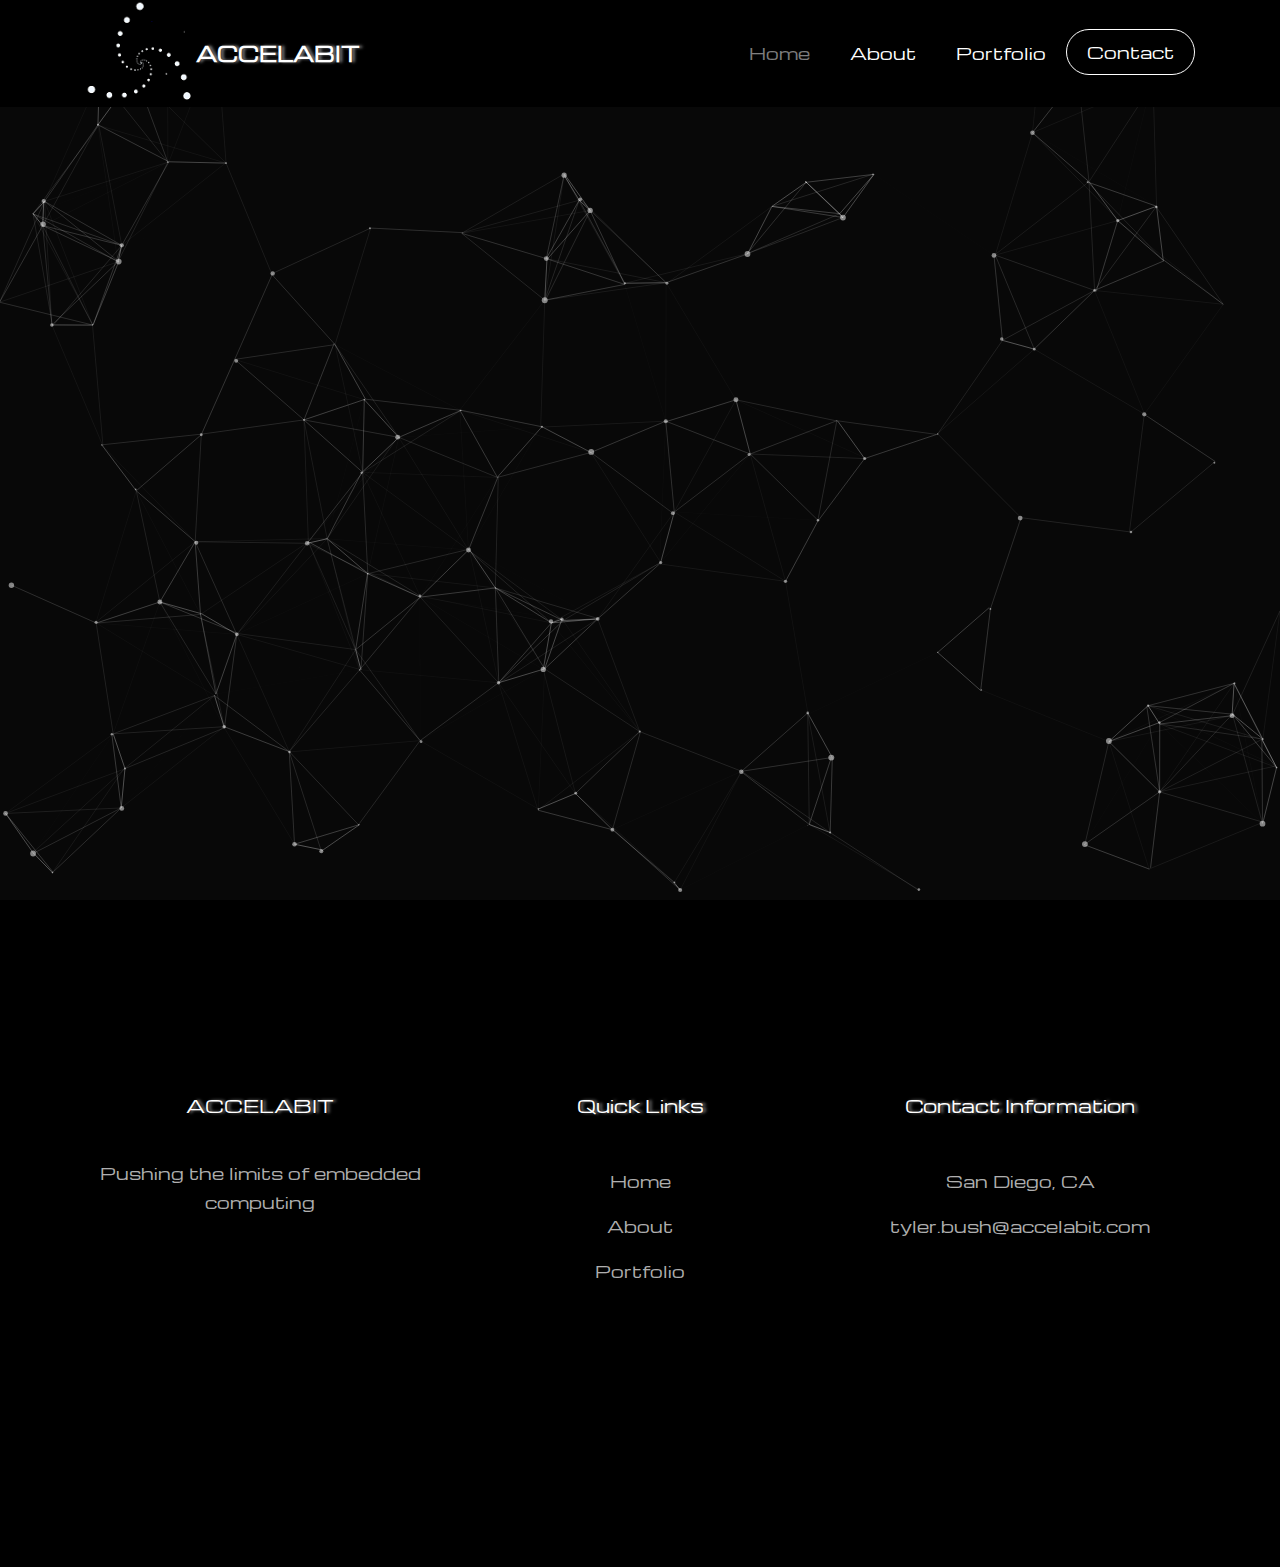
<file: index.html>
<!DOCTYPE html>
<html lang="en">
  <head>
    <title>Accelabit.com</title>
    <meta charset="utf-8">
    <meta name="viewport" content="width=device-width, initial-scale=1, shrink-to-fit=no">

    <link href="https://fonts.googleapis.com/css?family=Work+Sans:100,200,300,400,700,800" rel="stylesheet">

    <link href='https://fonts.googleapis.com/css?family=Michroma' rel='stylesheet'>

    <link rel="stylesheet" href="css/open-iconic-bootstrap.min.css">
    <link rel="stylesheet" href="css/animate.css">

    <link rel="stylesheet" href="css/owl.carousel.min.css">
    <link rel="stylesheet" href="css/owl.theme.default.min.css">
    <link rel="stylesheet" href="css/magnific-popup.css">

    <link rel="stylesheet" href="css/ionicons.min.css">

    <link rel="stylesheet" href="css/bootstrap-datepicker.css">
    <link rel="stylesheet" href="css/jquery.timepicker.css">


    <link rel="stylesheet" href="css/flaticon.css">
    <link rel="stylesheet" href="css/icomoon.css">
    <link rel="stylesheet" href="css/style.css">
  </head>
  <body>

    <nav class="navbar navbar-expand-lg navbar-dark ftco_navbar bg-dark ftco-navbar-dark" id="ftco-navbar">
      <div class="container">
        <img ref="index.html" src="./images/accelabit-small.png" class="img-nav" id="logo">
        <a class="navbar-brand" href="index.html">Accelabit</a>
        <button class="navbar-toggler" type="button" data-toggle="collapse" data-target="#ftco-nav" aria-controls="ftco-nav" aria-expanded="false" aria-label="Toggle navigation">
          <span class="oi oi-menu"></span> Menu
        </button>

        <div class="collapse navbar-collapse" id="ftco-nav">
          <ul class="navbar-nav ml-auto">
            <li class="nav-item active"><a href="index.html" class="nav-link">Home</a></li>
            <li class="nav-item"><a href="about.html" class="nav-link">About</a></li>
            <li class="nav-item"><a href="portfolio.html" class="nav-link">Portfolio</a></li>
            <li class="nav-item cta"><a href="#footer-section" class="nav-link">Contact</a></li>
          </ul>
        </div>
      </div>
    </nav>

    <!-- <div class="js-fullheight"> -->
    <div class="hero-wrap js-fullheight">
      <div class="overlay"></div>
      <div id="particles-js"></div>
      <div class="container">
        <div class="row no-gutters slider-text align-items-center justify-content-center" data-scrollax-parent="true">
          <div class="ftco-animate text-center" data-scrollax=" properties: { translateY: '70%' }">
            <h1 data-scrollax="properties: { translateY: '30%', opacity: 1.6 }">Embedded</h1>
            <h1 class="scramble" data-scrollax="properties: { translateY: '30%', opacity: 1.6 }"></h1>
          </div>
        </div>
      </div>
    </div>

    <footer id="footer-section" class="ftco-footer ftco-bg-dark ftco-section">
      <div class="container">
        <div class="row mb-5">
          <div class="col-md">
            <div class="ftco-footer-widget mb-4">
              <h2 class="ftco-heading-2">ACCELABIT</h2>
              <p>Pushing the limits of embedded computing</p>
            </div>
          </div>
          <div class="col-md">
            <div class="ftco-footer-widget mb-4">
              <h2 class="ftco-heading-2">Quick Links</h2>
              <ul class="list-unstyled">
                <li><a href="index.html" class="py-2 d-block">Home</a></li>
                <li><a href="about.html" class="py-2 d-block">About</a></li>
                <li><a href="portfolio.html" class="py-2 d-block">Portfolio</a></li>
              </ul>
            </div>
          </div>
          <div class="col-md">
             <div class="ftco-footer-widget mb-4">
              <h2 class="ftco-heading-2">Contact Information</h2>
              <ul class="list-unstyled">
                <li><a href="#" class="py-2 d-block">San Diego, CA</a></li>
                <li><a href="mailto:tyler.bush@accelabit.com" class="py-2 d-block">tyler.bush@accelabit.com</a></li>
              </ul>
            </div>
          </div>
        </div>
        <div class="col-md-12">
            <ul class="ftco-footer-social list-unstyled">
              <li class="ftco-animate"><a href="https://twitter.com/accelabit"><span class="icon-twitter"></span></a></li>
              <li class="ftco-animate"><a href="#"><span class="icon-facebook"></span></a></li>
              <li class="ftco-animate"><a href="#"><span class="icon-instagram"></span></a></li>
            </ul>
        </div>
      </div>
    </footer>

  <!-- loader -->
  <div id="ftco-loader" class="show fullscreen"><svg class="circular" width="48px" height="48px"><circle class="path-bg" cx="24" cy="24" r="22" fill="none" stroke-width="4" stroke="#eeeeee"/><circle class="path" cx="24" cy="24" r="22" fill="none" stroke-width="4" stroke-miterlimit="10" stroke="#F96D00"/></svg></div>


  <script src="js/jquery.min.js"></script>
  <script src="js/jquery-migrate-3.0.1.min.js"></script>
  <script src="js/bootstrap.min.js"></script>
  <script src="js/jquery.easing.1.3.js"></script>
  <script src="js/jquery.waypoints.min.js"></script>
  <script src="js/jquery.stellar.min.js"></script>
  <script src="js/owl.carousel.min.js"></script>
  <script src="js/jquery.magnific-popup.min.js"></script>
  <script src="js/aos.js"></script>
  <script src="js/jquery.animateNumber.min.js"></script>
  <script src="js/bootstrap-datepicker.js"></script>
  <script src="js/jquery.timepicker.min.js"></script>
  <script async src="js/scramble.js"></script>
  <script src="js/particles.min.js"></script>
  <script src="js/particle.js"></script>
  <script src="js/scrollax.min.js"></script>
  <script src="js/main.js"></script>
  <script src="js/swapPic.js"></script>

  </body>
</html>
</file>
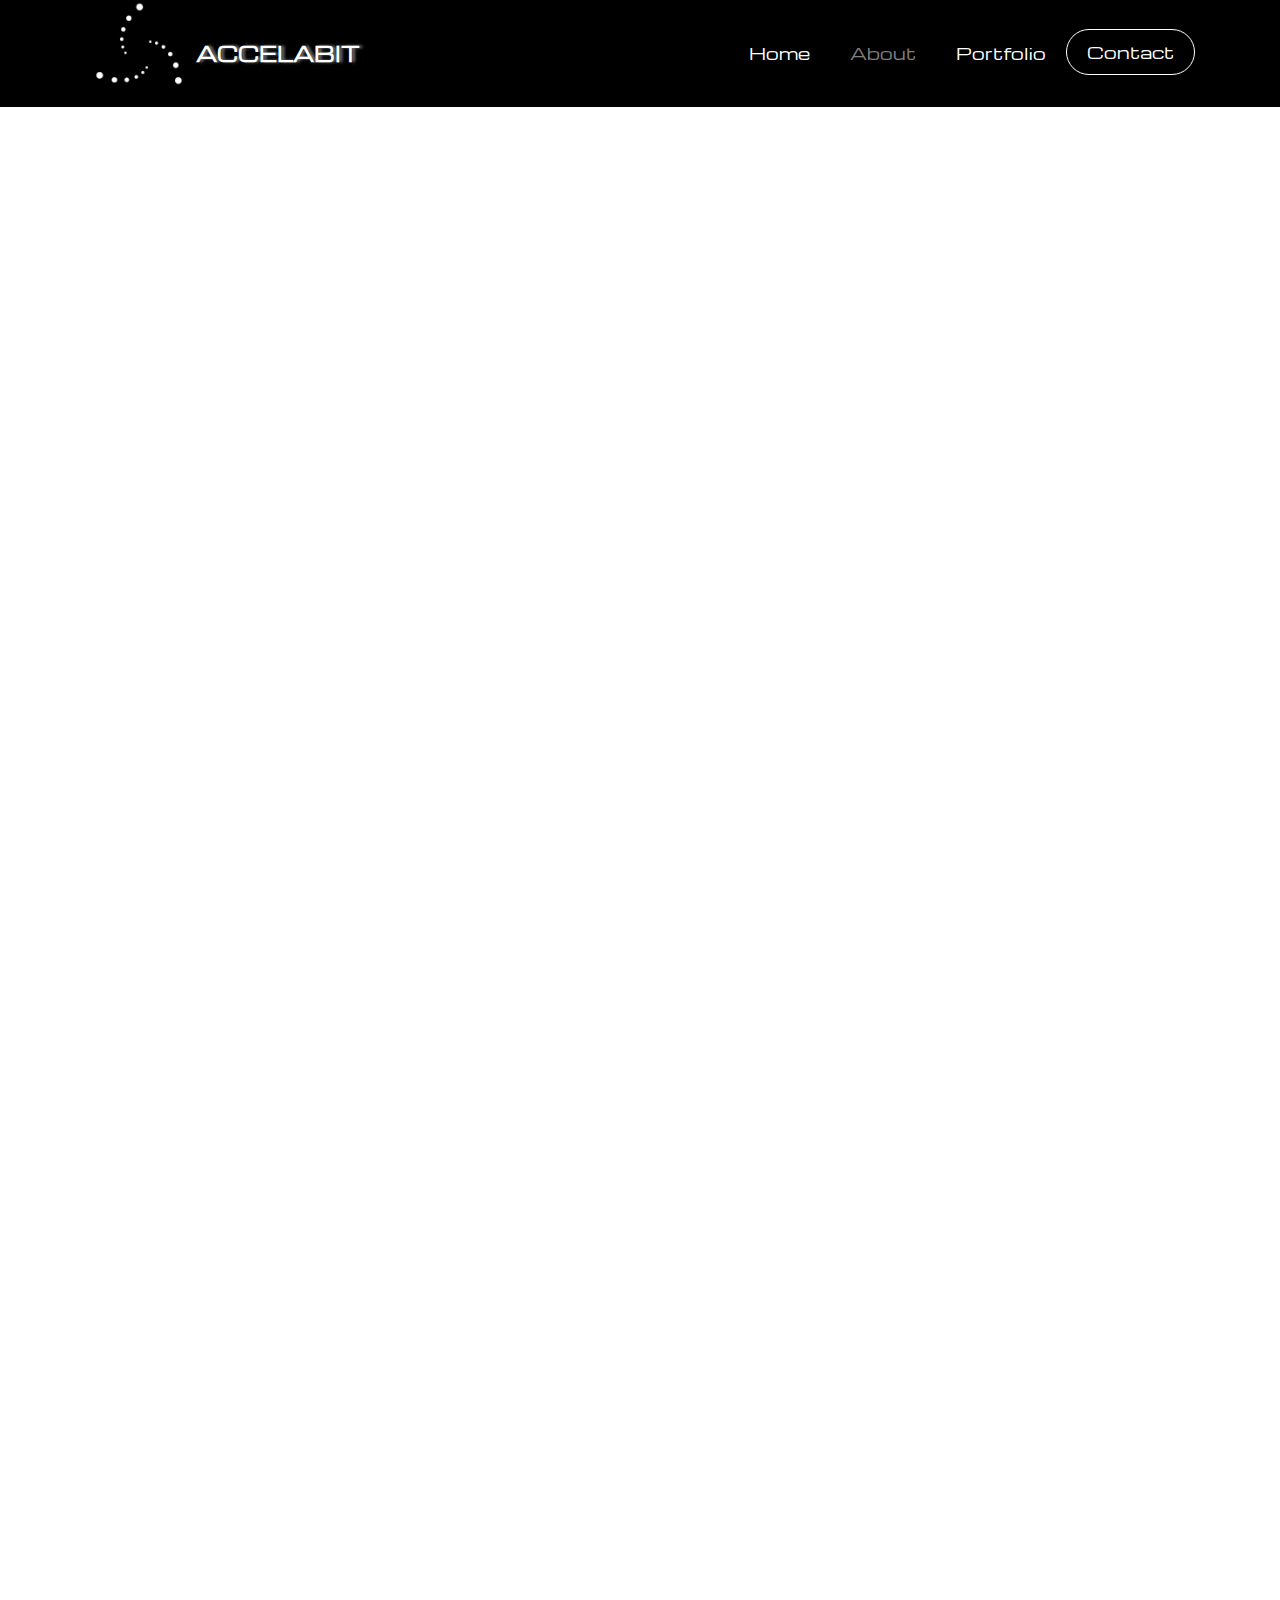
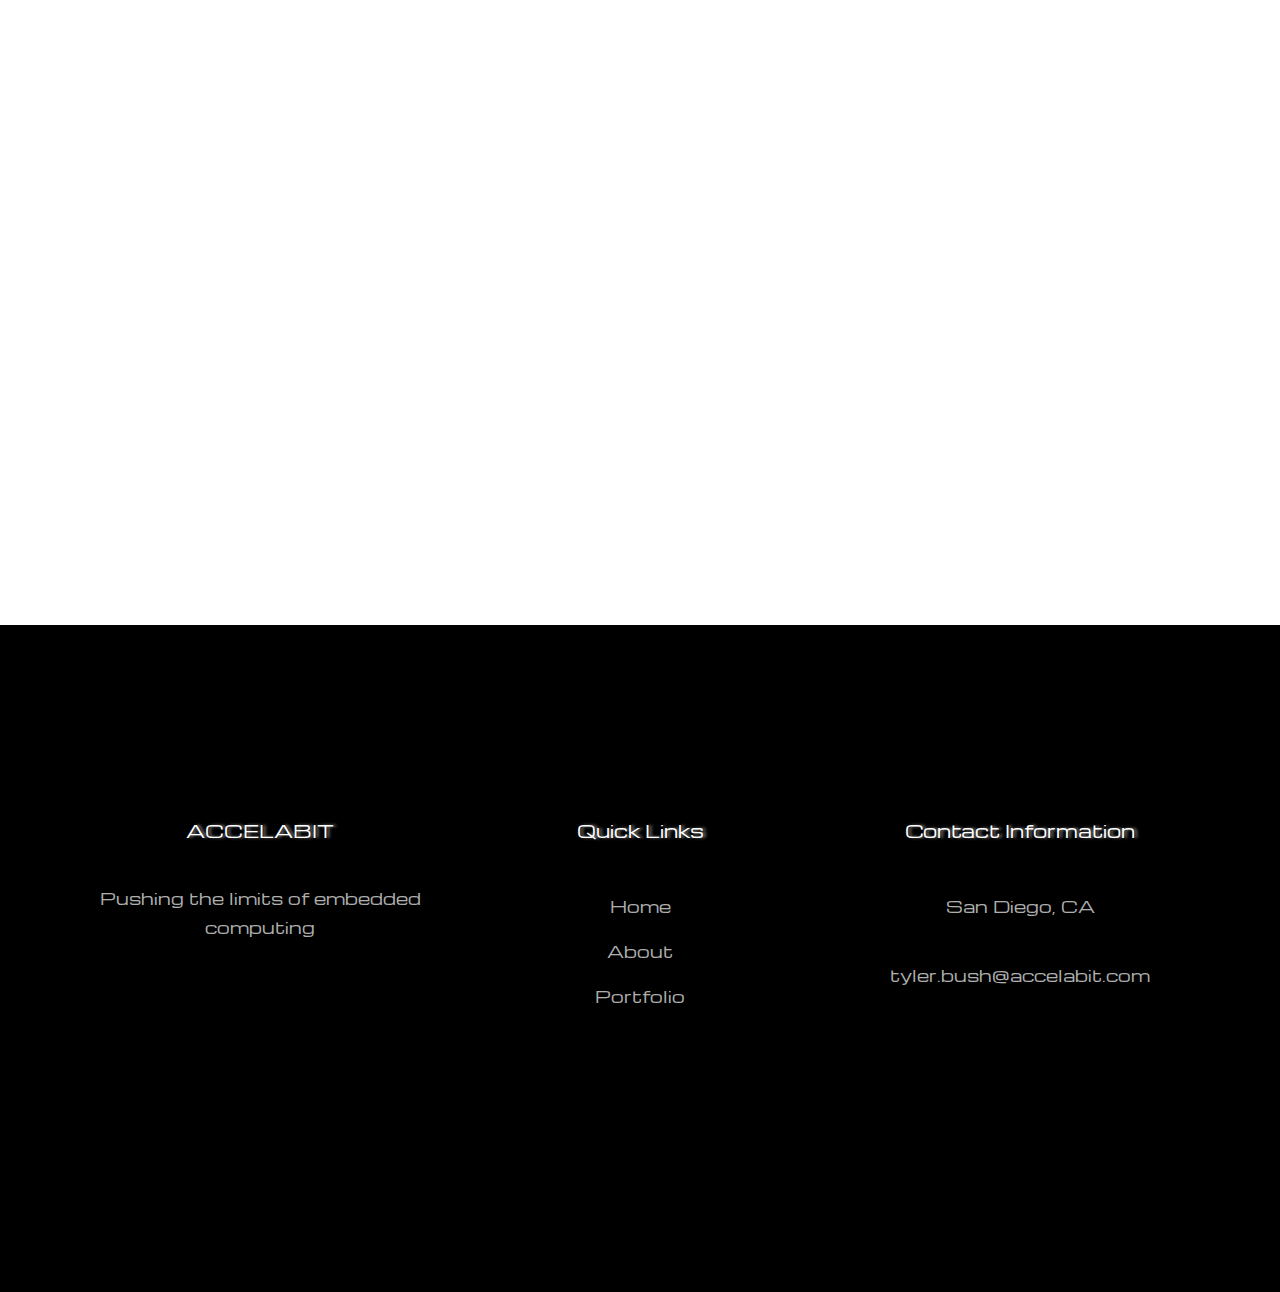
<file: about.html>
<!DOCTYPE html>
<html lang="en">
  <head>
    <title>Accelabit - About</title>
    <meta charset="utf-8">
    <meta name="viewport" content="width=device-width, initial-scale=1, shrink-to-fit=no">

    <link href="https://fonts.googleapis.com/css?family=Work+Sans:100,200,300,400,700,800" rel="stylesheet">

    <link href='https://fonts.googleapis.com/css?family=Michroma' rel='stylesheet'>

    <link rel="stylesheet" href="css/open-iconic-bootstrap.min.css">
    <link rel="stylesheet" href="css/animate.css">

    <link rel="stylesheet" href="css/owl.carousel.min.css">
    <link rel="stylesheet" href="css/owl.theme.default.min.css">
    <link rel="stylesheet" href="css/magnific-popup.css">

    <link rel="stylesheet" href="css/ionicons.min.css">

    <link rel="stylesheet" href="css/bootstrap-datepicker.css">
    <link rel="stylesheet" href="css/jquery.timepicker.css">


    <link rel="stylesheet" href="css/flaticon.css">
    <link rel="stylesheet" href="css/icomoon.css">
    <link rel="stylesheet" href="css/style.css">
  </head>
  <body>

    <!--<section class="ftco-section bg-dark">-->
      <nav class="navbar navbar-expand-lg navbar-dark ftco_navbar bg-dark ftco-navbar-dark" id="ftco-navbar">
        <div class="container">
          <img ref="index.html" src="./images/logo1.png" class="img-nav" id="logo">
          <a class="navbar-brand" href="index.html">Accelabit</a>
          <button class="navbar-toggler" type="button" data-toggle="collapse" data-target="#ftco-nav" aria-controls="ftco-nav" aria-expanded="false" aria-label="Toggle navigation">
            <span class="oi oi-menu"></span> Menu
          </button>

          <div class="collapse navbar-collapse" id="ftco-nav">
            <ul class="navbar-nav ml-auto">
              <li class="nav-item"><a href="index.html" class="nav-link">Home</a></li>
              <li class="nav-item active"><a href="about.html" class="nav-link">About</a></li>
              <li class="nav-item"><a href="portfolio.html" class="nav-link">Portfolio</a></li>
              <li class="nav-item cta"><a href="#footer-section" class="nav-link">Contact</a></li>
            </ul>
          </div>
      </div>
    </nav>
  <!--</section>-->

  <section class="ftco-section-first">
    <div class="container">
      <div class="row justify-content-center mb-5 pb-5">
        <div class="col-md-6 text-center heading-section ftco-animate">
          <span class="subheading">The Accelabit</span>
          <h2 class="mb-4">Vision</h2>
          <p>Accelabit::Creating the foundation for tomorrow's embedded applications.</p>
        </div>
      </div>
    </div>
  </section>

  <section class="ftco-section bg-light">
    <div class="container">
      <div class="row justify-content-center mb-5 pb-5">
        <div class="col-md-6 text-center heading-section ftco-animate">
          <span class="subheading">About Us</span>
          <h2 class="mb-4">Everything Embedded</h2>
          <p>Accelabit research and development pushes the limits of COTS embedded computing platforms. Optimizing the use of these platforms
            creates a foundation for sustainable, cost-effective, and scalable algorithms.</p>
        </div>
      </div>
    </div>
  </section>

    <div class="ftco-section bg-light">
      <div class="container">
        <div class="row">
          <div class="col-md-7 text-center heading-section ftco-animate">
            <span class="subheading">People</span>
            <h2 class="mb-4">Our Team</h2>
          </div>
        </div>
            <div class="ftco-animate" style="padding-left: 30%; padding-right:30%">
              <div class="person-info mb-2">
                <span class="name">Tyler Bush</span>
                <span class="position">Founder</span>
              </div>
              <div class="text-center">
              <img src="images/bush-tyler.jpg" alt="" class="img-fluid mb-3">
              <a>Tyler received his B.E. in Electrical Engineering and M.S. in Computer Engineering
                from Stevens Institute of Technology.</a>
             </div>
          </div>
      </div>
    </div>

    <section class="ftco-section bg-light">
      <div class="container">
        <div class="row justify-content-center mb-5 pb-5">
          <div class="col-md-7 text-center heading-section ftco-animate">
            <span class="subheading">News</span>
            <h2>Industry Updates</h2>
            <p>Take a look into recent developments within the military-embedded community</p>
          </div>
        </div>
        <div class="row">
          <div class="col-md-4 ftco-animate">
            <div class="blog-entry">
              <a href="http://mil-embedded.com/articles/autonomous-flight-safe-and-secure-will-improve-everyday-life/" class="block-20" style="background-image: url('images/drone1.png');">
              </a>
              <div class="text p-4 d-block">
                <div class="meta mb-3">
                  <div><a>April 22, 2020</a></div>
                </div>
                <h3 class="heading"><a href="http://mil-embedded.com/articles/autonomous-flight-safe-and-secure-will-improve-everyday-life/">Autonomous flight - safe and secure - will improve everyday life</a></h3>
              </div>
            </div>
          </div>
          <div class="col-md-4 ftco-animate">
            <div class="blog-entry" data-aos-delay="100">
              <a href="http://mil-embedded.com/articles/standard-network-interfaces-heterogeneous-architecture-and-cots-solutions-recent-trends-in-signal-processing-2/" class="block-20" style="background-image: url('images/cots1.png');">
              </a>
              <div class="text p-4">
                <div class="meta mb-3">
                  <div><a>April 22, 2020</a></div>
                </div>
                <h3 class="heading"><a href="http://mil-embedded.com/articles/standard-network-interfaces-heterogeneous-architecture-and-cots-solutions-recent-trends-in-signal-processing-2/">Standard network interfaces, heterogeneous architecture, and COTS solutions: Recent trends in signal processing</a></h3>
              </div>
            </div>
          </div>
          <div class="col-md-4 ftco-animate">
            <div class="blog-entry" data-aos-delay="200">
              <a href="http://mil-embedded.com/articles/is-the-military-ready-for-ai-to-help-make-decisions-on-the-battlefield/" class="block-20" style="background-image: url('images/ai1.png');">
              </a>
              <div class="text p-4">
                <div class="meta mb-3">
                  <div><a>April 22, 2020</a></div>
                </div>
                <h3 class="heading"><a href="http://mil-embedded.com/articles/is-the-military-ready-for-ai-to-help-make-decisions-on-the-battlefield/">Is the military ready for AI to help make decisions on the battlefield?</a></h3>
              </div>
            </div>
          </div>
        </div>
      </div>
    </section>

    <footer id="footer-section" class="ftco-footer ftco-bg-dark ftco-section">
      <div class="container">
        <div class="row mb-5">
          <div class="col-md">
            <div class="ftco-footer-widget mb-4">
              <h2 class="ftco-heading-2">ACCELABIT</h2>
              <p>Pushing the limits of embedded computing</p>
            </div>
          </div>
          <div class="col-md">
            <div class="ftco-footer-widget mb-4">
              <h2 class="ftco-heading-2">Quick Links</h2>
              <ul class="list-unstyled">
                <li><a href="index.html" class="py-2 d-block">Home</a></li>
                <li><a href="about.html" class="py-2 d-block">About</a></li>
                <li><a href="portfolio.html" class="py-2 d-block">Portfolio</a></li>
              </ul>
            </div>
          </div>
          <div class="col-md">
             <div class="ftco-footer-widget mb-4">
              <h2 class="ftco-heading-2">Contact Information</h2>
              <ul class="list-unstyled">
                <div class="ftco-footer-widget mb-4">
                <p class="py-2 d-block">San Diego, CA</p>
                </div>
                <li><a href="mailto:tyler.bush@accelabit.com" class="py-2 d-block">tyler.bush@accelabit.com</a></li>
              </ul>
            </div>
          </div>
        </div>
        <div class="col-md-12">
            <ul class="ftco-footer-social list-unstyled">
              <li class="ftco-animate"><a href="https://twitter.com/accelabit"><span class="icon-twitter"></span></a></li>
              <li class="ftco-animate"><a href="#"><span class="icon-facebook"></span></a></li>
              <li class="ftco-animate"><a href="#"><span class="icon-instagram"></span></a></li>
            </ul>
        </div>
      </div>
    </footer>



  <!-- loader -->
  <div id="ftco-loader" class="show fullscreen"><svg class="circular" width="48px" height="48px"><circle class="path-bg" cx="24" cy="24" r="22" fill="none" stroke-width="4" stroke="#eeeeee"/><circle class="path" cx="24" cy="24" r="22" fill="none" stroke-width="4" stroke-miterlimit="10" stroke="#F96D00"/></svg></div>


  <script src="js/jquery.min.js"></script>
  <script src="js/jquery-migrate-3.0.1.min.js"></script>
  <script src="js/bootstrap.min.js"></script>
  <script src="js/jquery.easing.1.3.js"></script>
  <script src="js/jquery.waypoints.min.js"></script>
  <script src="js/jquery.stellar.min.js"></script>
  <script src="js/owl.carousel.min.js"></script>
  <script src="js/jquery.magnific-popup.min.js"></script>
  <script src="js/aos.js"></script>
  <script src="js/jquery.animateNumber.min.js"></script>
  <script src="js/bootstrap-datepicker.js"></script>
  <script src="js/jquery.timepicker.min.js"></script>
  <script src="js/particles.min.js"></script>
  <script src="js/scrollax.min.js"></script>
  <script src="js/main.js"></script>
  <script src="js/swapGif.js"></script>

  </body>
</html>
</file>
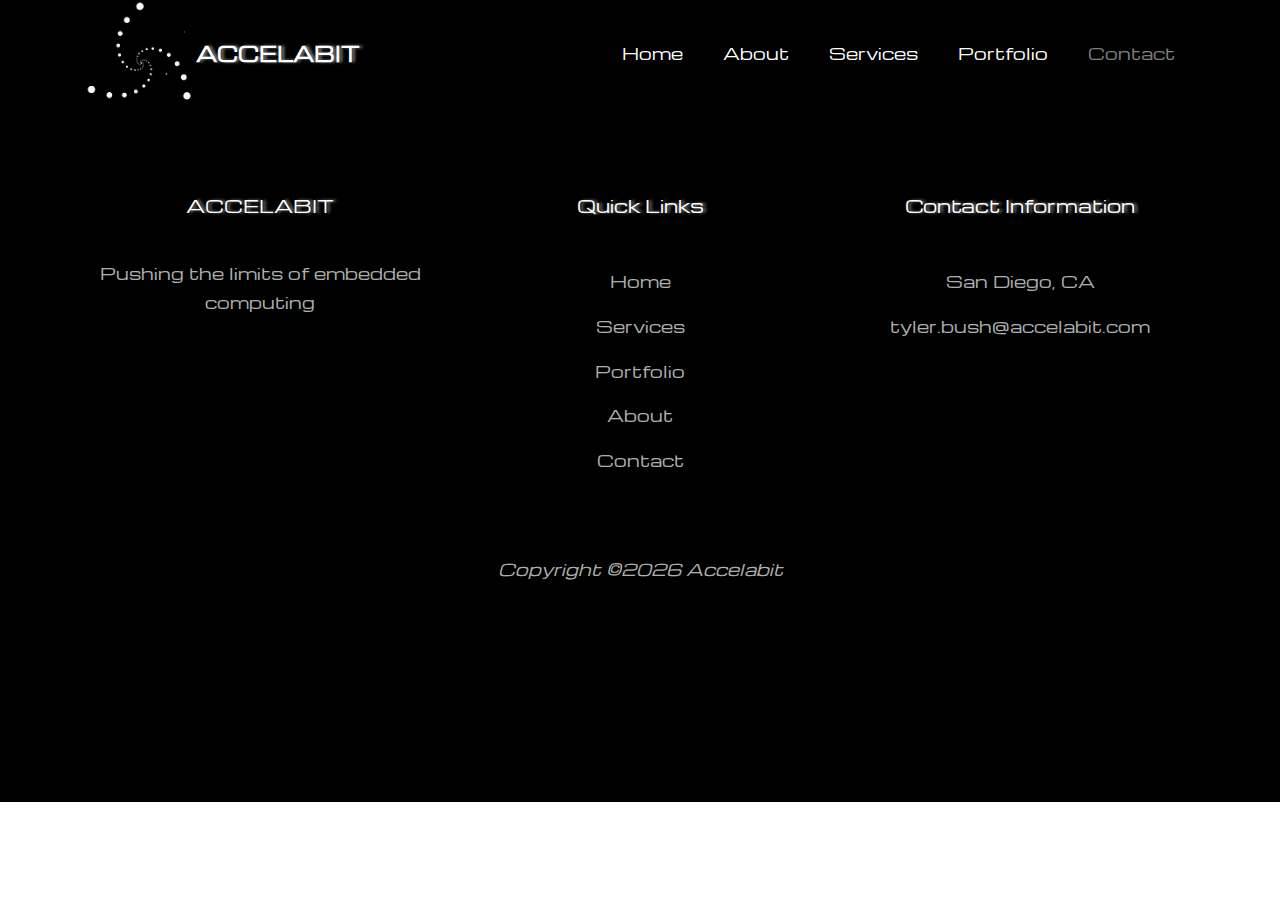
<file: contact.html>
<!DOCTYPE html>
<html lang="en">
  <head>
    <title>Contact Us</title>
    <meta charset="utf-8">
    <meta name="viewport" content="width=device-width, initial-scale=1, shrink-to-fit=no">

    <link href="https://fonts.googleapis.com/css?family=Work+Sans:100,200,300,400,700,800" rel="stylesheet">

    <link href='https://fonts.googleapis.com/css?family=Michroma' rel='stylesheet'>

    <link rel="stylesheet" href="css/open-iconic-bootstrap.min.css">
    <link rel="stylesheet" href="css/animate.css">

    <link rel="stylesheet" href="css/owl.carousel.min.css">
    <link rel="stylesheet" href="css/owl.theme.default.min.css">
    <link rel="stylesheet" href="css/magnific-popup.css">

   <link rel="stylesheet" href="css/ionicons.min.css">

    <link rel="stylesheet" href="css/bootstrap-datepicker.css">
    <link rel="stylesheet" href="css/jquery.timepicker.css">


    <link rel="stylesheet" href="css/flaticon.css">
    <link rel="stylesheet" href="css/icomoon.css">
    <link rel="stylesheet" href="css/style.css">
  </head>
  <body>

    <nav class="navbar navbar-expand-lg navbar-dark ftco_navbar bg-dark ftco-navbar-dark" id="ftco-navbar">
      <div class="container">
        <img ref="index.html" src="./images/logo1.png" class="img-nav" id="logo">
        <a class="navbar-brand" href="index.html">Accelabit</a>
        <button class="navbar-toggler" type="button" data-toggle="collapse" data-target="#ftco-nav" aria-controls="ftco-nav" aria-expanded="false" aria-label="Toggle navigation">
          <span class="oi oi-menu"></span> Menu
        </button>

        <div class="collapse navbar-collapse" id="ftco-nav">
          <ul class="navbar-nav ml-auto">
            <li class="nav-item"><a href="index.html" class="nav-link">Home</a></li>
            <li class="nav-item"><a href="about.html" class="nav-link">About</a></li>
            <li class="nav-item"><a href="services.html" class="nav-link">Services</a></li>
            <li class="nav-item"><a href="portfolio.html" class="nav-link">Portfolio</a></li>
            <li class="nav-item active"><a href="contact.html" class="nav-link">Contact</a></li>
          </ul>
        </div>
      </div>
    </nav>

    <footer class="ftco-footer ftco-bg-white ftco-section">
      <div class="container">
        <div class="row mb-5">
          <div class="col-md">
            <div class="ftco-footer-widget mb-4">
              <h2 class="ftco-heading-2">ACCELABIT</h2>
              <p>Pushing the limits of embedded computing</p>
            </div>
          </div>
          <div class="col-md">
            <div class="ftco-footer-widget mb-4">
              <h2 class="ftco-heading-2">Quick Links</h2>
              <ul class="list-unstyled">
                <li><a href="index.html" class="py-2 d-block">Home</a></li>
                <li><a href="services.html" class="py-2 d-block">Services</a></li>
                <li><a href="portfolio.html" class="py-2 d-block">Portfolio</a></li>
                <li><a href="about.html" class="py-2 d-block">About</a></li>
                <li><a href="contact.html" class="py-2 d-block">Contact</a></li>
              </ul>
            </div>
          </div>
          <div class="col-md">
             <div class="ftco-footer-widget mb-4">
              <h2 class="ftco-heading-2">Contact Information</h2>
              <ul class="list-unstyled">
                <li><a href="#" class="py-2 d-block">San Diego, CA</a></li>
                <li><a href="mailto:tyler.bush@accelabit.com" class="py-2 d-block">tyler.bush@accelabit.com</a></li>
              </ul>
            </div>
          </div>
        </div>
        <div class="row">
          <div class="col-md-12 text-center">
            <p><i>  Copyright &copy;<script>document.write(new Date().getFullYear());</script><a href="www.accelabit.com" target="_blank"> Accelabit</a></p>
          </div>
        </div>
        <div class="col-md-12">
            <ul class="ftco-footer-social list-unstyled">
              <li class="ftco-animate"><a href="https://twitter.com/accelabit"><span class="icon-twitter"></span></a></li>
              <li class="ftco-animate"><a href="#"><span class="icon-facebook"></span></a></li>
              <li class="ftco-animate"><a href="#"><span class="icon-instagram"></span></a></li>
            </ul>
        </div>
      </div>
    </footer>



  <!-- loader -->
  <div id="ftco-loader" class="show fullscreen"><svg class="circular" width="48px" height="48px"><circle class="path-bg" cx="24" cy="24" r="22" fill="none" stroke-width="4" stroke="#eeeeee"/><circle class="path" cx="24" cy="24" r="22" fill="none" stroke-width="4" stroke-miterlimit="10" stroke="#F96D00"/></svg></div>


  <script src="js/jquery.min.js"></script>
  <script src="js/jquery-migrate-3.0.1.min.js"></script>
  <script src="js/bootstrap.min.js"></script>
  <script src="js/jquery.easing.1.3.js"></script>
  <script src="js/jquery.waypoints.min.js"></script>
  <script src="js/jquery.stellar.min.js"></script>
  <script src="js/owl.carousel.min.js"></script>
  <script src="js/jquery.magnific-popup.min.js"></script>
  <script src="js/aos.js"></script>
  <script src="js/jquery.animateNumber.min.js"></script>
  <script src="js/bootstrap-datepicker.js"></script>
  <script src="js/jquery.timepicker.min.js"></script>
  <script src="js/scrollax.min.js"></script>
  <script src="js/main.js"></script>
  <script src="js/swapPic.js"></script>

  </body>
</html>
</file>
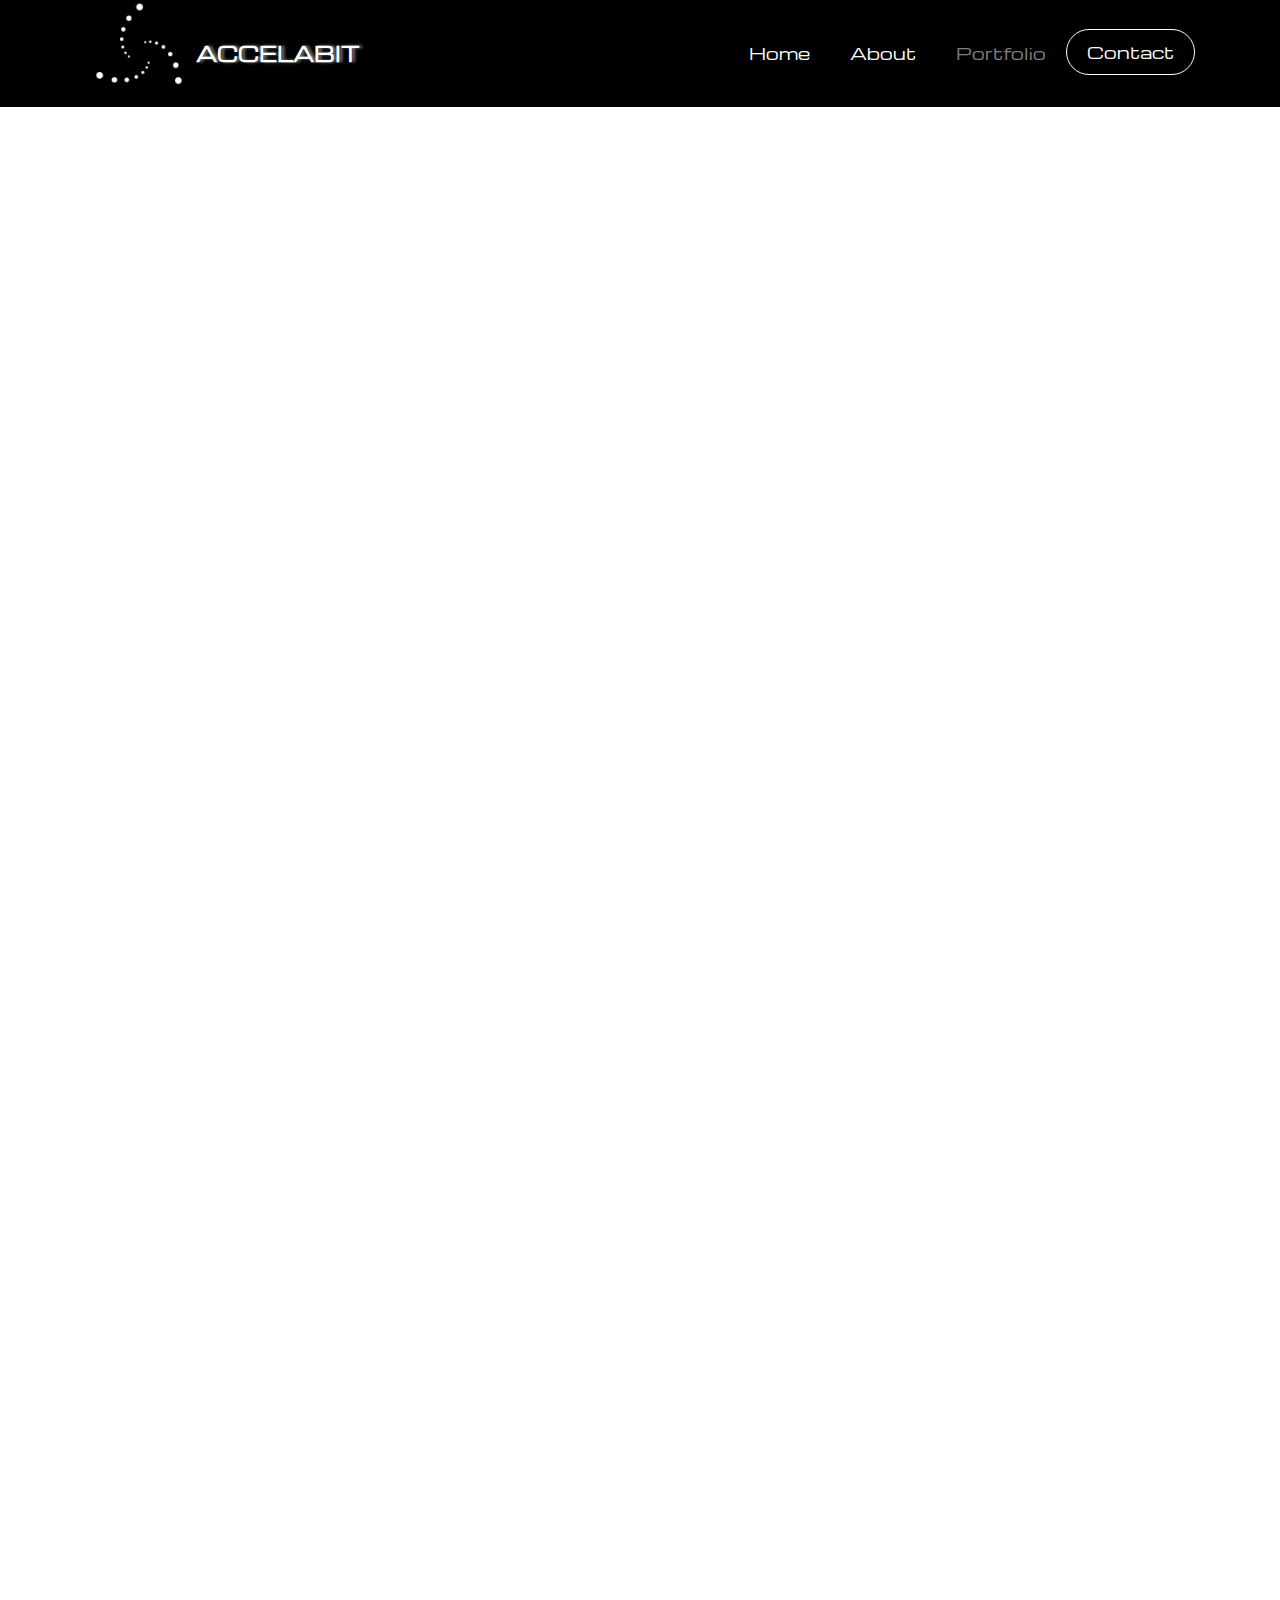
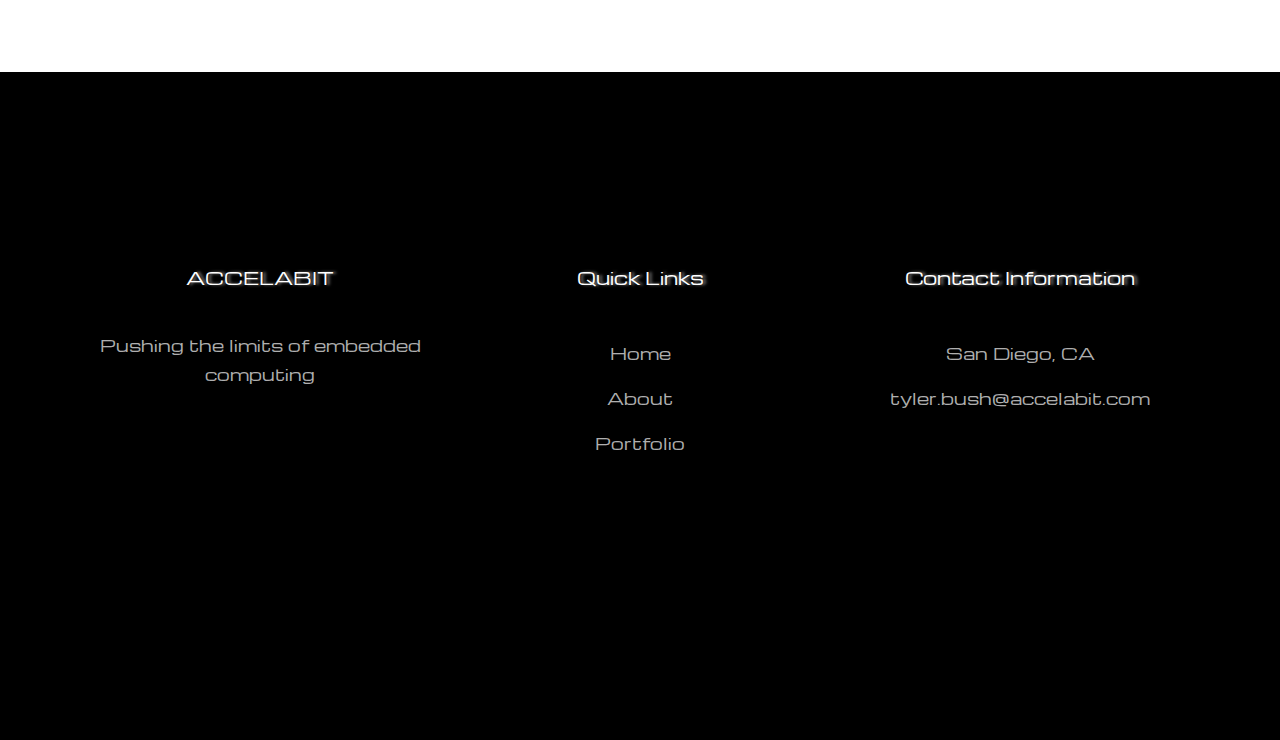
<file: portfolio.html>
<!DOCTYPE html>
<html lang="en">
  <head>
    <title>Accelabit - Portfolio</title>
    <meta charset="utf-8">
    <meta name="viewport" content="width=device-width, initial-scale=1, shrink-to-fit=no">

    <link href="https://fonts.googleapis.com/css?family=Work+Sans:100,200,300,400,700,800" rel="stylesheet">

    <link href='https://fonts.googleapis.com/css?family=Michroma' rel='stylesheet'>


    <link rel="stylesheet" href="css/open-iconic-bootstrap.min.css">
    <link rel="stylesheet" href="css/animate.css">

    <link rel="stylesheet" href="css/owl.carousel.min.css">
    <link rel="stylesheet" href="css/owl.theme.default.min.css">
    <link rel="stylesheet" href="css/magnific-popup.css">

    <link rel="stylesheet" href="css/ionicons.min.css">

    <link rel="stylesheet" href="css/bootstrap-datepicker.css">
    <link rel="stylesheet" href="css/jquery.timepicker.css">


    <link rel="stylesheet" href="css/flaticon.css">
    <link rel="stylesheet" href="css/icomoon.css">
    <link rel="stylesheet" href="css/style.css">
  </head>
  <body>

    <nav class="navbar navbar-expand-lg navbar-dark ftco_navbar bg-dark ftco-navbar-dark" id="ftco-navbar">
      <div class="container">
        <img ref="index.html" src="./images/logo1.png" class="img-nav" id="logo">
        <a class="navbar-brand" href="index.html">Accelabit</a>
        <button class="navbar-toggler" type="button" data-toggle="collapse" data-target="#ftco-nav" aria-controls="ftco-nav" aria-expanded="false" aria-label="Toggle navigation">
          <span class="oi oi-menu"></span> Menu
        </button>

        <div class="collapse navbar-collapse" id="ftco-nav">
          <ul class="navbar-nav ml-auto">
            <li class="nav-item"><a href="index.html" class="nav-link">Home</a></li>
            <li class="nav-item"><a href="about.html" class="nav-link">About</a></li>
            <li class="nav-item active"><a href="portfolio.html" class="nav-link">Portfolio</a></li>
            <li class="nav-item cta"><a href="#footer-section" class="nav-link">Contact</a></li>
          </ul>
        </div>
      </div>
    </nav>

    <section class="ftco-section-first">
      <div class="container">
        <div class="row no-gutters justify-content-center mb-5 pb-5">
          <div class="col-md-7 text-center heading-section ftco-animate">
            <span class="subheading">Whitepapers</span>
            <h2 class="mb-4">Get a peek into some of our research.</h2>
            <p>Getting excited? We are too. Contact us with inqueries about future work or potential collaborations.</p>
          </div>
        </div>
      </section>

      <section class="ftco-section bg-light">
        <div class="row">
          <div class="block-3 d-md-flex ftco-animate" data-scrollax-parent="true">
            <a href="portfolio.html" class="image image-2 order-2" style="background-image: url('images/fpga-image.jpg');" data-scrollax=" properties: { translateY: '-20%'}"></a>
            <div class="text order-1">
              <h4 class="subheading">TOPIC</h4>
              <h2 class="heading"><a href="portfolio.html">Optimal Performance Real-Time Systems: Why FPGAs Are the Future</a></h2>
              <p>We make the case for an expansion of FPGA use-cases in high performance embedded applications.</p>
              <p><a href="portfolio.html" class="btn btn-primary px-4">Accelerate</a></p>
            </div>
          </div>
          <div class="block-3 d-md-flex ftco-animate" data-scrollax-parent="true">
            <a href="portfolio.html" class="image" style="background-image: url('images/FPGA-DNN-piece.jpg'); " data-scrollax=" properties: { translateY: '-20%'}">
            </a>
            <div class="text">
              <h4 class="subheading">TOPIC</h4>
              <h2 class="heading"><a href="portfolio.html">Optimizing Xilinx HW Kernels for Neural Network Acceleration</a></h2>
              <p>Ever wonder how neural networks perform on programmable logic? Follow us through a deep dive of optimizations on a Xilinx Ultrascale+ MPSoC.</p>
              <p><a href="portfolio.html" class="btn btn-primary px-4">Accelerate</a></p>
            </div>
          </div>
          <div class="block-3 d-md-flex ftco-animate" data-scrollax-parent="true">
            <a href="portfolio.html" class="image" style="background-image: url('images/fusion-sun-image.jpg'); " data-scrollax=" properties: { translateY: '-20%'}"></a>
            <div class="text">
              <h4 class="subheading">TOPIC</h4>
              <h2 class="heading"><a href="portfolio.html">Data Fusion Techniques</a></h2>
              <p>As the number of sensors for embedded systems continues to rise, along with the resulting data, we take a look at foundational real-time methods for
                 harnessing this information.</p>
              <p><a href="portfolio.html" class="btn btn-primary px-4">Accelerate</a></p>
            </div>
          </div>
        </div>
      </div>
    </section>


    <footer id="footer-section" class="ftco-footer ftco-bg-dark ftco-section">
      <div class="container">
        <div class="row mb-5">
          <div class="col-md">
            <div class="ftco-footer-widget mb-4">
              <h2 class="ftco-heading-2">ACCELABIT</h2>
              <p>Pushing the limits of embedded computing</p>
            </div>
          </div>
          <div class="col-md">
            <div class="ftco-footer-widget mb-4">
              <h2 class="ftco-heading-2">Quick Links</h2>
              <ul class="list-unstyled">
                <li><a href="index.html" class="py-2 d-block">Home</a></li>
                <li><a href="about.html" class="py-2 d-block">About</a></li>
                <li><a href="portfolio.html" class="py-2 d-block">Portfolio</a></li>
              </ul>
            </div>
          </div>
          <div class="col-md">
             <div class="ftco-footer-widget mb-4">
              <h2 class="ftco-heading-2">Contact Information</h2>
              <ul class="list-unstyled">
                <li><a href="#" class="py-2 d-block">San Diego, CA</a></li>
                <li><a href="mailto:tyler.bush@accelabit.com" class="py-2 d-block">tyler.bush@accelabit.com</a></li>
              </ul>
            </div>
          </div>
        </div>
        <div class="col-md-12">
            <ul class="ftco-footer-social list-unstyled">
              <li class="ftco-animate"><a href="https://twitter.com/accelabit"><span class="icon-twitter"></span></a></li>
              <li class="ftco-animate"><a href="#"><span class="icon-facebook"></span></a></li>
              <li class="ftco-animate"><a href="#"><span class="icon-instagram"></span></a></li>
            </ul>
        </div>
      </div>
    </footer>



  <!-- loader -->
  <div id="ftco-loader" class="show fullscreen"><svg class="circular" width="48px" height="48px"><circle class="path-bg" cx="24" cy="24" r="22" fill="none" stroke-width="4" stroke="#eeeeee"/><circle class="path" cx="24" cy="24" r="22" fill="none" stroke-width="4" stroke-miterlimit="10" stroke="#F96D00"/></svg></div>


  <script src="js/jquery.min.js"></script>
  <script src="js/jquery-migrate-3.0.1.min.js"></script>
  <script src="js/bootstrap.min.js"></script>
  <script src="js/jquery.easing.1.3.js"></script>
  <script src="js/jquery.waypoints.min.js"></script>
  <script src="js/jquery.stellar.min.js"></script>
  <script src="js/owl.carousel.min.js"></script>
  <script src="js/jquery.magnific-popup.min.js"></script>
  <script src="js/aos.js"></script>
  <script src="js/jquery.animateNumber.min.js"></script>
  <script src="js/bootstrap-datepicker.js"></script>
  <script src="js/jquery.timepicker.min.js"></script>
  <script src="js/particles.min.js"></script>
  <script src="js/scrollax.min.js"></script>
  <script src="js/main.js"></script>
  <script src="js/swapGif.js"></script>

  </body>
</html>
</file>
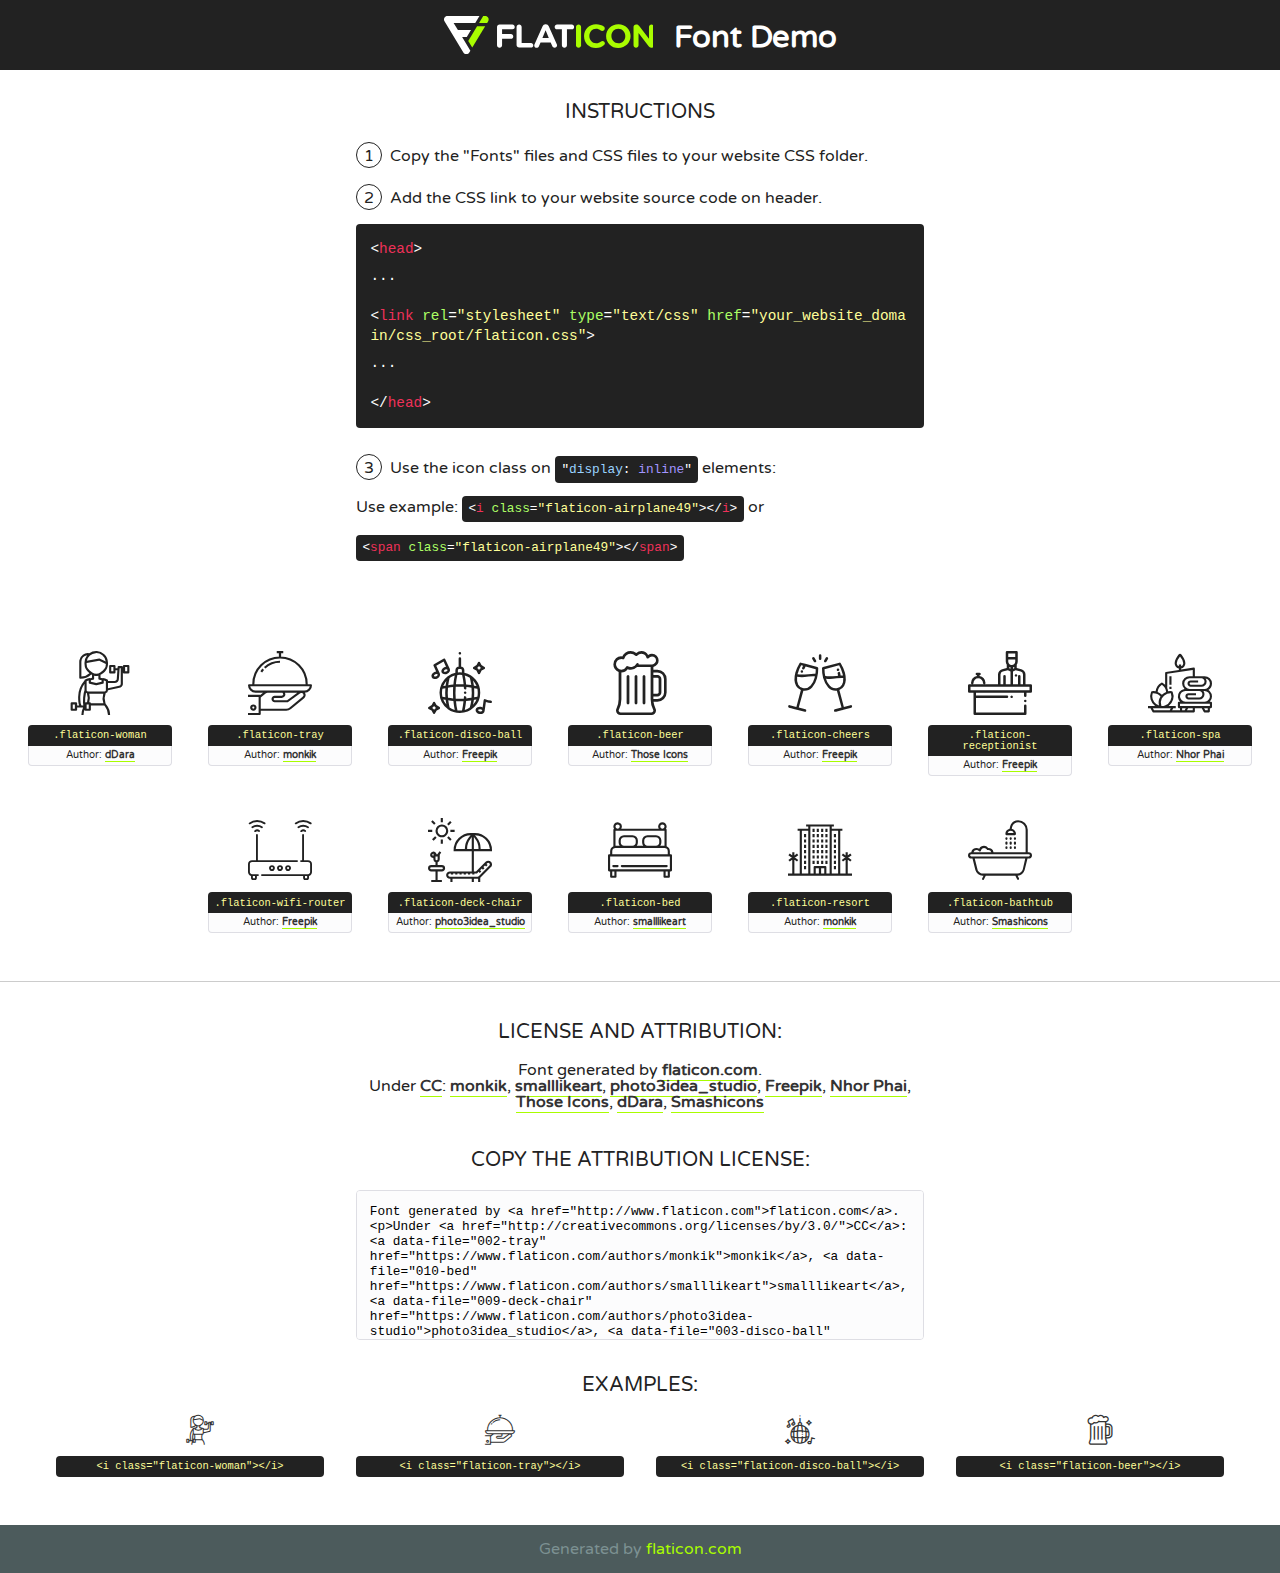
<file: fonts/flaticon/font/flaticon.html>
<!DOCTYPE html>
<!--
  Flaticon icon font: Flaticon
  Creation date: 11/07/2018 10:34
-->
<html>
<!DOCTYPE html>
<html>

<head>
    <title>Flaticon WebFont</title>
    <link href="http://fonts.googleapis.com/css?family=Varela+Round" rel="stylesheet" type="text/css" />
    <link rel="stylesheet" type="text/css" href="flaticon.css">
    <meta charset="UTF-8">
    <style>
    html, body, div, span, applet, object, iframe,
    h1, h2, h3, h4, h5, h6, p, blockquote, pre,
    a, abbr, acronym, address, big, cite, code,
    del, dfn, em, img, ins, kbd, q, s, samp,
    small, strike, strong, sub, sup, tt, var,
    b, u, i, center,
    dl, dt, dd, ol, ul, li,
    fieldset, form, label, legend,
    table, caption, tbody, tfoot, thead, tr, th, td,
    article, aside, canvas, details, embed, 
    figure, figcaption, footer, header, hgroup, 
    menu, nav, output, ruby, section, summary,
    time, mark, audio, video {
        margin: 0;
        padding: 0;
        border: 0;
        font-size: 100%;
        font: inherit;
        vertical-align: baseline;
    }
    /* HTML5 display-role reset for older browsers */
    article, aside, details, figcaption, figure, 
    footer, header, hgroup, menu, nav, section {
        display: block;
    }
    body {
        line-height: 1;
    }
    ol, ul {
        list-style: none;
    }
    blockquote, q {
        quotes: none;
    }
    blockquote:before, blockquote:after,
    q:before, q:after {
        content: '';
        content: none;
    }
    table {
        border-collapse: collapse;
        border-spacing: 0;
    }
    body {
        font-family: 'Varela Round', Helvetica, Arial, sans-serif;
        font-size: 16px;
        color: #222;
    }
    a {
        color: #333;
        border-bottom: 1px solid #a9fd00;
        font-weight: bold;
        text-decoration: none;
    }
    * {
        -moz-box-sizing: border-box;
        -webkit-box-sizing: border-box;
        box-sizing: border-box;
        margin: 0;
        padding: 0;
    }
    [class^="flaticon-"]:before, [class*=" flaticon-"]:before, [class^="flaticon-"]:after, [class*=" flaticon-"]:after {
        font-family: Flaticon;
        font-size: 30px;
        font-style: normal;
        margin-left: 20px;
        color: #333;
    }
    .wrapper {
        max-width: 600px;
        margin: auto;
        padding: 0 1em;
    }
    .title {
        font-size: 1.25em;
        text-align: center;
        margin-bottom: 1em;
        text-transform: uppercase;
    }
    header {
        text-align: center;
        background-color: #222;
        color: #fff;
        padding: 1em;
    }
    header .logo {
        width: 210px;
        height: 38px;
        display: inline-block;
        vertical-align: middle;
        margin-right: 1em;
        border: none;
    }
    header strong {
        font-size: 1.95em;
        font-weight: bold;
        vertical-align: middle;
        margin-top: 5px;
        display: inline-block;
    }
    .demo {
        margin: 2em auto;
        line-height: 1.25em;
    }
    .demo ul li {
        margin-bottom: 1em;
    }
    .demo ul li .num {
        color: #222;
        border-radius: 20px;
        display: inline-block;
        width: 26px;
        padding: 3px;
        height: 26px;
        text-align: center;
        margin-right: 0.5em;
        border: 1px solid #222;
    }
    .demo ul li code {
        background-color: #222;
        border-radius: 4px;
        padding: 0.25em 0.5em;
        display: inline-block;
        color: #fff;
        font-family: Consolas,Monaco,Lucida Console,Liberation Mono,DejaVu Sans Mono,Bitstream Vera Sans Mono,Courier New, monospace;
        font-weight: lighter;
        margin-top: 1em;
        font-size: 0.8em;
        word-break: break-all;
    }
    .demo ul li code.big {
        padding: 1em;
        font-size: 0.9em;
    }
    .demo ul li code .red {
        color: #EF3159;
    }
    .demo ul li code .green {
        color: #ACFF65;
    }
    .demo ul li code .yellow {
        color: #FFFF99;
    }
    .demo ul li code .blue {
        color: #99D3FF;
    }
    .demo ul li code .purple {
        color: #A295FF;
    }
    .demo ul li code .dots {
        margin-top: 0.5em;
        display: block;
    }
    #glyphs {
        border-bottom: 1px solid #ccc;
        padding: 2em 0;
        text-align: center;
    }
    .glyph {
        display: inline-block;
        width: 9em;
        margin: 1em;
        text-align: center;
        vertical-align: top;
        background: #FFF;
    }
    .glyph .glyph-icon {
        padding: 10px;
        display: block;
        font-family:"Flaticon";
        font-size: 64px;
        line-height: 1;
    }
    .glyph .glyph-icon:before {
        font-size: 64px;
        color: #222;
        margin-left: 0;
    }
    .class-name {
        font-size: 0.65em;
        background-color: #222;
        color: #fff;
        border-radius: 4px 4px 0 0;
        padding: 0.5em;
        color: #FFFF99;
        font-family: Consolas,Monaco,Lucida Console,Liberation Mono,DejaVu Sans Mono,Bitstream Vera Sans Mono,Courier New, monospace;
    }
    .author-name {
        font-size: 0.6em;
        background-color: #fcfcfd;
        border: 1px solid #DEDEE4;
        border-top: 0;
        border-radius: 0 0 4px 4px;
        padding: 0.5em;
    }
    .class-name:last-child {
        font-size: 10px;
        color:#888;
    }
    .class-name:last-child a {
        font-size: 10px;
        color:#555;
    }
    .class-name:last-child a:hover {
        color:#a9fd00;
    }
    .glyph > input {
        display: block;
        width: 100px;
        margin: 5px auto;
        text-align: center;
        font-size: 12px;
        cursor: text;
    }
    .glyph > input.icon-input {
        font-family:"Flaticon";
        font-size: 16px;
        margin-bottom: 10px;
    }
    .attribution .title {
        margin-top: 2em;
    }
    .attribution textarea {
        background-color: #fcfcfd;
        padding: 1em;
        border: none;
        box-shadow: none;
        border: 1px solid #DEDEE4;
        border-radius: 4px;
        resize: none;
        width: 100%;
        height: 150px;
        font-size: 0.8em;
        font-family: Consolas,Monaco,Lucida Console,Liberation Mono,DejaVu Sans Mono,Bitstream Vera Sans Mono,Courier New, monospace;
        -webkit-appearance: none;
    }
    .iconsuse {
        margin: 2em auto;
        text-align: center;
        max-width: 1200px;
    }
    .iconsuse:after {
        content: '';
        display: table;
        clear: both;
    }
    .iconsuse .image {
        float: left;
        width: 25%;
        padding: 0 1em;
    }
    .iconsuse .image p {
        margin-bottom: 1em;
    }
    .iconsuse .image span {
        display: block;
        font-size: 0.65em;
        background-color: #222;
        color: #fff;
        border-radius: 4px;
        padding: 0.5em;
        color: #FFFF99;
        margin-top: 1em;
        font-family: Consolas,Monaco,Lucida Console,Liberation Mono,DejaVu Sans Mono,Bitstream Vera Sans Mono,Courier New, monospace;
    }
    #footer {
        text-align: center;
        background-color: #4C5B5C;
        color: #7c9192;
        padding: 1em;
    }
    #footer a {
        border: none;
        color: #a9fd00;
        font-weight: normal;
    }
    @media (max-width: 960px) {
        .iconsuse .image {
            width: 50%;
        }
    }
    @media (max-width: 560px) {
        .iconsuse .image {
            width: 100%;
        }
    }
    </style>
</head>

<body class="characters-off">

    <header>
        <a href="http://www.flaticon.com" target="_blank" class="logo">
            <svg version="1.1" xmlns="http://www.w3.org/2000/svg" xmlns:xlink="http://www.w3.org/1999/xlink" xmlns:a="http://ns.adobe.com/AdobeSVGViewerExtensions/3.0/" viewBox="0 0 560.875 102.036" enable-background="new 0 0 560.875 102.036" xml:space="preserve">
                <defs>
                </defs>
                <g>
                    <g class="letters">
                        <path fill="#ffffff" d="M141.596,29.675c0-3.777,2.985-6.767,6.764-6.767h34.438c3.426,0,6.15,2.728,6.15,6.15
                        c0,3.43-2.724,6.149-6.15,6.149h-27.674v13.091h23.719c3.429,0,6.151,2.724,6.151,6.15c0,3.43-2.723,6.149-6.151,6.149h-23.719
                        v17.574c0,3.773-2.986,6.761-6.764,6.761c-3.779,0-6.764-2.989-6.764-6.761V29.675z"></path>
                        <path fill="#ffffff" d="M193.844,29.149c0-3.781,2.985-6.767,6.764-6.767c3.776,0,6.763,2.985,6.763,6.767v42.957h25.039
                        c3.426,0,6.149,2.726,6.149,6.153c0,3.425-2.723,6.15-6.149,6.15h-31.802c-3.779,0-6.764-2.986-6.764-6.768V29.149z"></path>
                        <path fill="#ffffff" d="M241.891,75.71l21.438-48.407c1.492-3.341,4.215-5.357,7.906-5.357h0.792
                        c3.686,0,6.323,2.017,7.815,5.357l21.439,48.407c0.436,0.967,0.701,1.845,0.701,2.723c0,3.602-2.809,6.501-6.414,6.501
                        c-3.161,0-5.269-1.845-6.499-4.655l-4.132-9.661h-27.059l-4.301,10.102c-1.144,2.631-3.426,4.214-6.237,4.214
                        c-3.517,0-6.24-2.81-6.24-6.325C241.1,77.64,241.451,76.677,241.891,75.71z M279.932,58.666l-8.521-20.297l-8.526,20.297H279.932
                        z"></path>
                        <path fill="#ffffff" d="M314.864,35.387H301.86c-3.429,0-6.239-2.813-6.239-6.238c0-3.429,2.811-6.24,6.239-6.24h39.533
                        c3.426,0,6.237,2.811,6.237,6.24c0,3.425-2.811,6.238-6.237,6.238h-13.001v42.785c0,3.773-2.99,6.761-6.764,6.761
                        c-3.779,0-6.764-2.989-6.764-6.761V35.387z"></path>
                        <path fill="#A9FD00" d="M352.615,29.149c0-3.781,2.985-6.767,6.767-6.767c3.774,0,6.761,2.985,6.761,6.767v49.024
                        c0,3.773-2.987,6.761-6.761,6.761c-3.781,0-6.767-2.989-6.767-6.761V29.149z"></path>
                        <path fill="#A9FD00" d="M374.132,53.836v-0.179c0-17.481,13.178-31.801,32.065-31.801c9.22,0,15.459,2.458,20.557,6.238
                        c1.402,1.054,2.637,2.985,2.637,5.357c0,3.692-2.985,6.59-6.681,6.59c-1.845,0-3.071-0.702-4.044-1.319
                        c-3.776-2.813-7.729-4.393-12.562-4.393c-10.364,0-17.831,8.611-17.831,19.154v0.173c0,10.542,7.291,19.329,17.831,19.329
                        c5.715,0,9.492-1.756,13.359-4.834c1.049-0.874,2.458-1.491,4.039-1.491c3.429,0,6.325,2.813,6.325,6.236
                        c0,2.106-1.056,3.78-2.282,4.834c-5.539,4.834-12.036,7.733-21.878,7.733C387.572,85.464,374.132,71.493,374.132,53.836z"></path>
                        <path fill="#A9FD00" d="M433.009,53.836v-0.179c0-17.481,13.79-31.801,32.766-31.801c18.981,0,32.592,14.143,32.592,31.628v0.173
                        c0,17.483-13.785,31.807-32.769,31.807C446.625,85.464,433.009,71.32,433.009,53.836z M484.224,53.836v-0.179
                        c0-10.539-7.725-19.326-18.626-19.326c-10.893,0-18.449,8.611-18.449,19.154v0.173c0,10.542,7.73,19.329,18.626,19.329
                        C476.676,72.986,484.224,64.378,484.224,53.836z"></path>
                        <path fill="#A9FD00" d="M506.233,29.321c0-3.774,2.99-6.763,6.767-6.763h1.401c3.252,0,5.183,1.583,7.029,3.953l26.093,34.265
                        V29.059c0-3.692,2.99-6.677,6.681-6.677c3.683,0,6.671,2.985,6.671,6.677v48.934c0,3.78-2.987,6.765-6.764,6.765h-0.436
                        c-3.257,0-5.188-1.581-7.034-3.953l-27.056-35.492v32.944c0,3.687-2.985,6.676-6.678,6.676c-3.683,0-6.673-2.989-6.673-6.676
                        V29.321z"></path>
                    </g>
                    <g class="insignia">
                        <path fill="#ffffff" d="M48.372,56.137h12.517l11.156-18.537H37.186L25.688,18.539h57.825L94.668,0H9.271
                        C5.925,0,2.842,1.801,1.198,4.716c-1.644,2.907-1.593,6.482,0.134,9.343l50.38,83.501c1.678,2.781,4.689,4.476,7.938,4.476
                        c3.246,0,6.257-1.695,7.935-4.476l2.898-4.804L48.372,56.137z"></path>
                        <g class="i">
                            <path fill="#A9FD00" d="M93.575,18.539h0.031v0.004l21.652,0.004l2.705-4.488c1.727-2.861,1.778-6.436,0.133-9.343
                            C116.454,1.801,113.371,0,110.026,0h-5.294L93.575,18.539z"></path>
                            <polygon fill="#A9FD00" points="88.291,27.356 64.725,66.486 75.519,84.404 109.942,27.356"></polygon>
                        </g>
                    </g>
                </g>
            </svg>
        </a>
        <strong>Font Demo</strong>
    </header>


    <section class="demo wrapper">

        <p class="title">Instructions</p>

        <ul>
            <li>
                <span class="num">1</span>Copy the "Fonts" files and CSS files to your website CSS folder.
            </li>
            <li>
                <span class="num">2</span>Add the CSS link to your website source code on header.
                <code class="big">
                    &lt;<span class="red">head</span>&gt;
                    <br/><span class="dots">...</span>
                    <br/>&lt;<span class="red">link</span> <span class="green">rel</span>=<span class="yellow">"stylesheet"</span> <span class="green">type</span>=<span class="yellow">"text/css"</span> <span class="green">href</span>=<span class="yellow">"your_website_domain/css_root/flaticon.css"</span>&gt;
                    <br/><span class="dots">...</span>
                    <br/>&lt;/<span class="red">head</span>&gt;
                </code>
            </li>

            <li>
                <p>
                    <span class="num">3</span>Use the icon class on <code>"<span class="blue">display</span>:<span class="purple"> inline</span>"</code> elements:
                    <br />
                    Use example: <code>&lt;<span class="red">i</span> <span class="green">class</span>=<span class="yellow">&quot;flaticon-airplane49&quot;</span>&gt;&lt;/<span class="red">i</span>&gt;</code> or <code>&lt;<span class="red">span</span> <span class="green">class</span>=<span class="yellow">&quot;flaticon-airplane49&quot;</span>&gt;&lt;/<span class="red">span</span>&gt;</code>
            </li>
        </ul>

    </section>




   <section id="glyphs">          
    
      
        <div class="glyph"><div class="glyph-icon flaticon-woman"></div>
            <div class="class-name">.flaticon-woman</div>
            <div class="author-name">Author: <a data-file="001-woman" href="https://www.flaticon.com/authors/ddara">dDara</a> </div> 
        </div>        
        
        <div class="glyph"><div class="glyph-icon flaticon-tray"></div>
            <div class="class-name">.flaticon-tray</div>
            <div class="author-name">Author: <a data-file="002-tray" href="https://www.flaticon.com/authors/monkik">monkik</a> </div> 
        </div>        
        
        <div class="glyph"><div class="glyph-icon flaticon-disco-ball"></div>
            <div class="class-name">.flaticon-disco-ball</div>
            <div class="author-name">Author: <a data-file="003-disco-ball" href="http://www.freepik.com">Freepik</a> </div> 
        </div>        
        
        <div class="glyph"><div class="glyph-icon flaticon-beer"></div>
            <div class="class-name">.flaticon-beer</div>
            <div class="author-name">Author: <a data-file="004-beer" href="https://www.flaticon.com/authors/those-icons">Those Icons</a> </div> 
        </div>        
        
        <div class="glyph"><div class="glyph-icon flaticon-cheers"></div>
            <div class="class-name">.flaticon-cheers</div>
            <div class="author-name">Author: <a data-file="005-cheers" href="http://www.freepik.com">Freepik</a> </div> 
        </div>        
        
        <div class="glyph"><div class="glyph-icon flaticon-receptionist"></div>
            <div class="class-name">.flaticon-receptionist</div>
            <div class="author-name">Author: <a data-file="006-receptionist" href="http://www.freepik.com">Freepik</a> </div> 
        </div>        
        
        <div class="glyph"><div class="glyph-icon flaticon-spa"></div>
            <div class="class-name">.flaticon-spa</div>
            <div class="author-name">Author: <a data-file="007-spa" href="https://www.flaticon.com/authors/nhor-phai">Nhor Phai</a> </div> 
        </div>        
        
        <div class="glyph"><div class="glyph-icon flaticon-wifi-router"></div>
            <div class="class-name">.flaticon-wifi-router</div>
            <div class="author-name">Author: <a data-file="008-wifi-router" href="http://www.freepik.com">Freepik</a> </div> 
        </div>        
        
        <div class="glyph"><div class="glyph-icon flaticon-deck-chair"></div>
            <div class="class-name">.flaticon-deck-chair</div>
            <div class="author-name">Author: <a data-file="009-deck-chair" href="https://www.flaticon.com/authors/photo3idea-studio">photo3idea_studio</a> </div> 
        </div>        
        
        <div class="glyph"><div class="glyph-icon flaticon-bed"></div>
            <div class="class-name">.flaticon-bed</div>
            <div class="author-name">Author: <a data-file="010-bed" href="https://www.flaticon.com/authors/smalllikeart">smalllikeart</a> </div> 
        </div>        
        
        <div class="glyph"><div class="glyph-icon flaticon-resort"></div>
            <div class="class-name">.flaticon-resort</div>
            <div class="author-name">Author: <a data-file="011-resort" href="https://www.flaticon.com/authors/monkik">monkik</a> </div> 
        </div>        
        
        <div class="glyph"><div class="glyph-icon flaticon-bathtub"></div>
            <div class="class-name">.flaticon-bathtub</div>
            <div class="author-name">Author: <a data-file="012-bathtub" href="https://www.flaticon.com/authors/smashicons">Smashicons</a> </div> 
        </div>        
        

    </section>



    <section class="attribution wrapper"   style="text-align:center;">

      <div class="title">License and attribution:</div><div class="attrDiv">Font generated by <a href="http://www.flaticon.com">flaticon.com</a>. <div><p>Under <a href="http://creativecommons.org/licenses/by/3.0/">CC</a>: <a data-file="002-tray" href="https://www.flaticon.com/authors/monkik">monkik</a>, <a data-file="010-bed" href="https://www.flaticon.com/authors/smalllikeart">smalllikeart</a>, <a data-file="009-deck-chair" href="https://www.flaticon.com/authors/photo3idea-studio">photo3idea_studio</a>, <a data-file="003-disco-ball" href="http://www.freepik.com">Freepik</a>, <a data-file="007-spa" href="https://www.flaticon.com/authors/nhor-phai">Nhor Phai</a>, <a data-file="004-beer" href="https://www.flaticon.com/authors/those-icons">Those Icons</a>, <a data-file="001-woman" href="https://www.flaticon.com/authors/ddara">dDara</a>, <a data-file="012-bathtub" href="https://www.flaticon.com/authors/smashicons">Smashicons</a></p>  </div>
      </div>
      <div class="title">Copy the Attribution License:</div>

    <textarea onclick="this.focus();this.select();">Font generated by &lt;a href=&quot;http://www.flaticon.com&quot;&gt;flaticon.com&lt;/a&gt;. <p>Under <a href="http://creativecommons.org/licenses/by/3.0/">CC</a>: <a data-file="002-tray" href="https://www.flaticon.com/authors/monkik">monkik</a>, <a data-file="010-bed" href="https://www.flaticon.com/authors/smalllikeart">smalllikeart</a>, <a data-file="009-deck-chair" href="https://www.flaticon.com/authors/photo3idea-studio">photo3idea_studio</a>, <a data-file="003-disco-ball" href="http://www.freepik.com">Freepik</a>, <a data-file="007-spa" href="https://www.flaticon.com/authors/nhor-phai">Nhor Phai</a>, <a data-file="004-beer" href="https://www.flaticon.com/authors/those-icons">Those Icons</a>, <a data-file="001-woman" href="https://www.flaticon.com/authors/ddara">dDara</a>, <a data-file="012-bathtub" href="https://www.flaticon.com/authors/smashicons">Smashicons</a></p>  
     </textarea>

    </section>

    <section class="iconsuse">

          <div class="title">Examples:</div>            
             
            <div class="image">
                <p>
                    <i class="glyph-icon flaticon-woman"></i> 
                    <span>&lt;i class=&quot;flaticon-woman&quot;&gt;&lt;/i&gt;</span>
                </p>
            </div>
            
            <div class="image">
                <p>
                    <i class="glyph-icon flaticon-tray"></i> 
                    <span>&lt;i class=&quot;flaticon-tray&quot;&gt;&lt;/i&gt;</span>
                </p>
            </div>
            
            <div class="image">
                <p>
                    <i class="glyph-icon flaticon-disco-ball"></i> 
                    <span>&lt;i class=&quot;flaticon-disco-ball&quot;&gt;&lt;/i&gt;</span>
                </p>
            </div>
            
            <div class="image">
                <p>
                    <i class="glyph-icon flaticon-beer"></i> 
                    <span>&lt;i class=&quot;flaticon-beer&quot;&gt;&lt;/i&gt;</span>
                </p>
            </div>
                       
        </div>
                            
    </section>

<div id="footer">
    <div>Generated by <a href="http://www.flaticon.com">flaticon.com</a>
    </div>
</div>



</body>
</html>
</file>
<file: css/flaticon.css>
/*
    Flaticon icon font: Flaticon
    Creation date: 11/07/2018 10:34
    */

@font-face {
  font-family: "Flaticon";
  src: url("../fonts/flaticon/font/Flaticon.eot");
  src: url("../fonts/flaticon/font/Flaticon.eot?#iefix") format("embedded-opentype"),
       url("../fonts/flaticon/font/Flaticon.woff") format("woff"),
       url("../fonts/flaticon/font/Flaticon.ttf") format("truetype"),
       url("../fonts/flaticon/font/Flaticon.svg#Flaticon") format("svg");
  font-weight: normal;
  font-style: normal;
}

@media screen and (-webkit-min-device-pixel-ratio:0) {
  @font-face {
    font-family: "Flaticon";
    src: url("../fonts/flaticon/font/Flaticon.svg#Flaticon") format("svg");
  }
}

[class^="flaticon-"]:before, [class*=" flaticon-"]:before,
[class^="flaticon-"]:after, [class*=" flaticon-"]:after {   
  font-family: Flaticon;
  font-style: normal;
  font-weight: normal;
  font-variant: normal;
  text-transform: none;
  line-height: 1;

  /* Better Font Rendering =========== */
  -webkit-font-smoothing: antialiased;
  -moz-osx-font-smoothing: grayscale;
}

.flaticon-woman:before { content: "\f100"; }
.flaticon-tray:before { content: "\f101"; }
.flaticon-disco-ball:before { content: "\f102"; }
.flaticon-beer:before { content: "\f103"; }
.flaticon-cheers:before { content: "\f104"; }
.flaticon-receptionist:before { content: "\f105"; }
.flaticon-spa:before { content: "\f106"; }
.flaticon-wifi-router:before { content: "\f107"; }
.flaticon-deck-chair:before { content: "\f108"; }
.flaticon-bed:before { content: "\f109"; }
.flaticon-resort:before { content: "\f10a"; }
.flaticon-bathtub:before { content: "\f10b"; }
</file>
<file: css/icomoon.css>
@font-face {
  font-family: 'icomoon';
  src:  url('../fonts/icomoon/icomoon.eot?6tt51o');
  src:  url('../fonts/icomoon/icomoon.eot?6tt51o#iefix') format('embedded-opentype'),
    url('../fonts/icomoon/icomoon.ttf?6tt51o') format('truetype'),
    url('../fonts/icomoon/icomoon.woff?6tt51o') format('woff'),
    url('../fonts/icomoon/icomoon.svg?6tt51o#icomoon') format('svg');
  font-weight: normal;
  font-style: normal;
}

[class^="icon-"], [class*=" icon-"] {
  /* use !important to prevent issues with browser extensions that change fonts */
  font-family: 'icomoon' !important;
  speak: none;
  font-style: normal;
  font-weight: normal;
  font-variant: normal;
  text-transform: none;
  line-height: 1;

  /* Better Font Rendering =========== */
  -webkit-font-smoothing: antialiased;
  -moz-osx-font-smoothing: grayscale;
}

.icon-asterisk:before {
  content: "\f069";
}
.icon-plus:before {
  content: "\f067";
}
.icon-question:before {
  content: "\f128";
}
.icon-minus:before {
  content: "\f068";
}
.icon-glass:before {
  content: "\f000";
}
.icon-music:before {
  content: "\f001";
}
.icon-search:before {
  content: "\f002";
}
.icon-envelope-o:before {
  content: "\f003";
}
.icon-heart:before {
  content: "\f004";
}
.icon-star:before {
  content: "\f005";
}
.icon-star-o:before {
  content: "\f006";
}
.icon-user:before {
  content: "\f007";
}
.icon-film:before {
  content: "\f008";
}
.icon-th-large:before {
  content: "\f009";
}
.icon-th:before {
  content: "\f00a";
}
.icon-th-list:before {
  content: "\f00b";
}
.icon-check:before {
  content: "\f00c";
}
.icon-close:before {
  content: "\f00d";
}
.icon-remove:before {
  content: "\f00d";
}
.icon-times:before {
  content: "\f00d";
}
.icon-search-plus:before {
  content: "\f00e";
}
.icon-search-minus:before {
  content: "\f010";
}
.icon-power-off:before {
  content: "\f011";
}
.icon-signal:before {
  content: "\f012";
}
.icon-cog:before {
  content: "\f013";
}
.icon-gear:before {
  content: "\f013";
}
.icon-trash-o:before {
  content: "\f014";
}
.icon-home:before {
  content: "\f015";
}
.icon-file-o:before {
  content: "\f016";
}
.icon-clock-o:before {
  content: "\f017";
}
.icon-road:before {
  content: "\f018";
}
.icon-download:before {
  content: "\f019";
}
.icon-arrow-circle-o-down:before {
  content: "\f01a";
}
.icon-arrow-circle-o-up:before {
  content: "\f01b";
}
.icon-inbox:before {
  content: "\f01c";
}
.icon-play-circle-o:before {
  content: "\f01d";
}
.icon-repeat:before {
  content: "\f01e";
}
.icon-rotate-right:before {
  content: "\f01e";
}
.icon-refresh:before {
  content: "\f021";
}
.icon-list-alt:before {
  content: "\f022";
}
.icon-lock:before {
  content: "\f023";
}
.icon-flag:before {
  content: "\f024";
}
.icon-headphones:before {
  content: "\f025";
}
.icon-volume-off:before {
  content: "\f026";
}
.icon-volume-down:before {
  content: "\f027";
}
.icon-volume-up:before {
  content: "\f028";
}
.icon-qrcode:before {
  content: "\f029";
}
.icon-barcode:before {
  content: "\f02a";
}
.icon-tag:before {
  content: "\f02b";
}
.icon-tags:before {
  content: "\f02c";
}
.icon-book:before {
  content: "\f02d";
}
.icon-bookmark:before {
  content: "\f02e";
}
.icon-print:before {
  content: "\f02f";
}
.icon-camera:before {
  content: "\f030";
}
.icon-font:before {
  content: "\f031";
}
.icon-bold:before {
  content: "\f032";
}
.icon-italic:before {
  content: "\f033";
}
.icon-text-height:before {
  content: "\f034";
}
.icon-text-width:before {
  content: "\f035";
}
.icon-align-left:before {
  content: "\f036";
}
.icon-align-center:before {
  content: "\f037";
}
.icon-align-right:before {
  content: "\f038";
}
.icon-align-justify:before {
  content: "\f039";
}
.icon-list:before {
  content: "\f03a";
}
.icon-dedent:before {
  content: "\f03b";
}
.icon-outdent:before {
  content: "\f03b";
}
.icon-indent:before {
  content: "\f03c";
}
.icon-video-camera:before {
  content: "\f03d";
}
.icon-image:before {
  content: "\f03e";
}
.icon-photo:before {
  content: "\f03e";
}
.icon-picture-o:before {
  content: "\f03e";
}
.icon-pencil:before {
  content: "\f040";
}
.icon-map-marker:before {
  content: "\f041";
}
.icon-adjust:before {
  content: "\f042";
}
.icon-tint:before {
  content: "\f043";
}
.icon-edit:before {
  content: "\f044";
}
.icon-pencil-square-o:before {
  content: "\f044";
}
.icon-share-square-o:before {
  content: "\f045";
}
.icon-check-square-o:before {
  content: "\f046";
}
.icon-arrows:before {
  content: "\f047";
}
.icon-step-backward:before {
  content: "\f048";
}
.icon-fast-backward:before {
  content: "\f049";
}
.icon-backward:before {
  content: "\f04a";
}
.icon-play:before {
  content: "\f04b";
}
.icon-pause:before {
  content: "\f04c";
}
.icon-stop:before {
  content: "\f04d";
}
.icon-forward:before {
  content: "\f04e";
}
.icon-fast-forward:before {
  content: "\f050";
}
.icon-step-forward:before {
  content: "\f051";
}
.icon-eject:before {
  content: "\f052";
}
.icon-chevron-left:before {
  content: "\f053";
}
.icon-chevron-right:before {
  content: "\f054";
}
.icon-plus-circle:before {
  content: "\f055";
}
.icon-minus-circle:before {
  content: "\f056";
}
.icon-times-circle:before {
  content: "\f057";
}
.icon-check-circle:before {
  content: "\f058";
}
.icon-question-circle:before {
  content: "\f059";
}
.icon-info-circle:before {
  content: "\f05a";
}
.icon-crosshairs:before {
  content: "\f05b";
}
.icon-times-circle-o:before {
  content: "\f05c";
}
.icon-check-circle-o:before {
  content: "\f05d";
}
.icon-ban:before {
  content: "\f05e";
}
.icon-arrow-left:before {
  content: "\f060";
}
.icon-arrow-right:before {
  content: "\f061";
}
.icon-arrow-up:before {
  content: "\f062";
}
.icon-arrow-down:before {
  content: "\f063";
}
.icon-mail-forward:before {
  content: "\f064";
}
.icon-share:before {
  content: "\f064";
}
.icon-expand:before {
  content: "\f065";
}
.icon-compress:before {
  content: "\f066";
}
.icon-exclamation-circle:before {
  content: "\f06a";
}
.icon-gift:before {
  content: "\f06b";
}
.icon-leaf:before {
  content: "\f06c";
}
.icon-fire:before {
  content: "\f06d";
}
.icon-eye:before {
  content: "\f06e";
}
.icon-eye-slash:before {
  content: "\f070";
}
.icon-exclamation-triangle:before {
  content: "\f071";
}
.icon-warning:before {
  content: "\f071";
}
.icon-plane:before {
  content: "\f072";
}
.icon-calendar:before {
  content: "\f073";
}
.icon-random:before {
  content: "\f074";
}
.icon-comment:before {
  content: "\f075";
}
.icon-magnet:before {
  content: "\f076";
}
.icon-chevron-up:before {
  content: "\f077";
}
.icon-chevron-down:before {
  content: "\f078";
}
.icon-retweet:before {
  content: "\f079";
}
.icon-shopping-cart:before {
  content: "\f07a";
}
.icon-folder:before {
  content: "\f07b";
}
.icon-folder-open:before {
  content: "\f07c";
}
.icon-arrows-v:before {
  content: "\f07d";
}
.icon-arrows-h:before {
  content: "\f07e";
}
.icon-bar-chart:before {
  content: "\f080";
}
.icon-bar-chart-o:before {
  content: "\f080";
}
.icon-twitter-square:before {
  content: "\f081";
}
.icon-facebook-square:before {
  content: "\f082";
}
.icon-camera-retro:before {
  content: "\f083";
}
.icon-key:before {
  content: "\f084";
}
.icon-cogs:before {
  content: "\f085";
}
.icon-gears:before {
  content: "\f085";
}
.icon-comments:before {
  content: "\f086";
}
.icon-thumbs-o-up:before {
  content: "\f087";
}
.icon-thumbs-o-down:before {
  content: "\f088";
}
.icon-star-half:before {
  content: "\f089";
}
.icon-heart-o:before {
  content: "\f08a";
}
.icon-sign-out:before {
  content: "\f08b";
}
.icon-linkedin-square:before {
  content: "\f08c";
}
.icon-thumb-tack:before {
  content: "\f08d";
}
.icon-external-link:before {
  content: "\f08e";
}
.icon-sign-in:before {
  content: "\f090";
}
.icon-trophy:before {
  content: "\f091";
}
.icon-github-square:before {
  content: "\f092";
}
.icon-upload:before {
  content: "\f093";
}
.icon-lemon-o:before {
  content: "\f094";
}
.icon-phone:before {
  content: "\f095";
}
.icon-square-o:before {
  content: "\f096";
}
.icon-bookmark-o:before {
  content: "\f097";
}
.icon-phone-square:before {
  content: "\f098";
}
.icon-twitter:before {
  content: "\f099";
}
.icon-facebook:before {
  content: "\f09a";
}
.icon-facebook-f:before {
  content: "\f09a";
}
.icon-github:before {
  content: "\f09b";
}
.icon-unlock:before {
  content: "\f09c";
}
.icon-credit-card:before {
  content: "\f09d";
}
.icon-feed:before {
  content: "\f09e";
}
.icon-rss:before {
  content: "\f09e";
}
.icon-hdd-o:before {
  content: "\f0a0";
}
.icon-bullhorn:before {
  content: "\f0a1";
}
.icon-bell-o:before {
  content: "\f0a2";
}
.icon-certificate:before {
  content: "\f0a3";
}
.icon-hand-o-right:before {
  content: "\f0a4";
}
.icon-hand-o-left:before {
  content: "\f0a5";
}
.icon-hand-o-up:before {
  content: "\f0a6";
}
.icon-hand-o-down:before {
  content: "\f0a7";
}
.icon-arrow-circle-left:before {
  content: "\f0a8";
}
.icon-arrow-circle-right:before {
  content: "\f0a9";
}
.icon-arrow-circle-up:before {
  content: "\f0aa";
}
.icon-arrow-circle-down:before {
  content: "\f0ab";
}
.icon-globe:before {
  content: "\f0ac";
}
.icon-wrench:before {
  content: "\f0ad";
}
.icon-tasks:before {
  content: "\f0ae";
}
.icon-filter:before {
  content: "\f0b0";
}
.icon-briefcase:before {
  content: "\f0b1";
}
.icon-arrows-alt:before {
  content: "\f0b2";
}
.icon-group:before {
  content: "\f0c0";
}
.icon-users:before {
  content: "\f0c0";
}
.icon-chain:before {
  content: "\f0c1";
}
.icon-link:before {
  content: "\f0c1";
}
.icon-cloud:before {
  content: "\f0c2";
}
.icon-flask:before {
  content: "\f0c3";
}
.icon-cut:before {
  content: "\f0c4";
}
.icon-scissors:before {
  content: "\f0c4";
}
.icon-copy:before {
  content: "\f0c5";
}
.icon-files-o:before {
  content: "\f0c5";
}
.icon-paperclip:before {
  content: "\f0c6";
}
.icon-floppy-o:before {
  content: "\f0c7";
}
.icon-save:before {
  content: "\f0c7";
}
.icon-square:before {
  content: "\f0c8";
}
.icon-bars:before {
  content: "\f0c9";
}
.icon-navicon:before {
  content: "\f0c9";
}
.icon-reorder:before {
  content: "\f0c9";
}
.icon-list-ul:before {
  content: "\f0ca";
}
.icon-list-ol:before {
  content: "\f0cb";
}
.icon-strikethrough:before {
  content: "\f0cc";
}
.icon-underline:before {
  content: "\f0cd";
}
.icon-table:before {
  content: "\f0ce";
}
.icon-magic:before {
  content: "\f0d0";
}
.icon-truck:before {
  content: "\f0d1";
}
.icon-pinterest:before {
  content: "\f0d2";
}
.icon-pinterest-square:before {
  content: "\f0d3";
}
.icon-google-plus-square:before {
  content: "\f0d4";
}
.icon-google-plus:before {
  content: "\f0d5";
}
.icon-money:before {
  content: "\f0d6";
}
.icon-caret-down:before {
  content: "\f0d7";
}
.icon-caret-up:before {
  content: "\f0d8";
}
.icon-caret-left:before {
  content: "\f0d9";
}
.icon-caret-right:before {
  content: "\f0da";
}
.icon-columns:before {
  content: "\f0db";
}
.icon-sort:before {
  content: "\f0dc";
}
.icon-unsorted:before {
  content: "\f0dc";
}
.icon-sort-desc:before {
  content: "\f0dd";
}
.icon-sort-down:before {
  content: "\f0dd";
}
.icon-sort-asc:before {
  content: "\f0de";
}
.icon-sort-up:before {
  content: "\f0de";
}
.icon-envelope:before {
  content: "\f0e0";
}
.icon-linkedin:before {
  content: "\f0e1";
}
.icon-rotate-left:before {
  content: "\f0e2";
}
.icon-undo:before {
  content: "\f0e2";
}
.icon-gavel:before {
  content: "\f0e3";
}
.icon-legal:before {
  content: "\f0e3";
}
.icon-dashboard:before {
  content: "\f0e4";
}
.icon-tachometer:before {
  content: "\f0e4";
}
.icon-comment-o:before {
  content: "\f0e5";
}
.icon-comments-o:before {
  content: "\f0e6";
}
.icon-bolt:before {
  content: "\f0e7";
}
.icon-flash:before {
  content: "\f0e7";
}
.icon-sitemap:before {
  content: "\f0e8";
}
.icon-umbrella:before {
  content: "\f0e9";
}
.icon-clipboard:before {
  content: "\f0ea";
}
.icon-paste:before {
  content: "\f0ea";
}
.icon-lightbulb-o:before {
  content: "\f0eb";
}
.icon-exchange:before {
  content: "\f0ec";
}
.icon-cloud-download:before {
  content: "\f0ed";
}
.icon-cloud-upload:before {
  content: "\f0ee";
}
.icon-user-md:before {
  content: "\f0f0";
}
.icon-stethoscope:before {
  content: "\f0f1";
}
.icon-suitcase:before {
  content: "\f0f2";
}
.icon-bell:before {
  content: "\f0f3";
}
.icon-coffee:before {
  content: "\f0f4";
}
.icon-cutlery:before {
  content: "\f0f5";
}
.icon-file-text-o:before {
  content: "\f0f6";
}
.icon-building-o:before {
  content: "\f0f7";
}
.icon-hospital-o:before {
  content: "\f0f8";
}
.icon-ambulance:before {
  content: "\f0f9";
}
.icon-medkit:before {
  content: "\f0fa";
}
.icon-fighter-jet:before {
  content: "\f0fb";
}
.icon-beer:before {
  content: "\f0fc";
}
.icon-h-square:before {
  content: "\f0fd";
}
.icon-plus-square:before {
  content: "\f0fe";
}
.icon-angle-double-left:before {
  content: "\f100";
}
.icon-angle-double-right:before {
  content: "\f101";
}
.icon-angle-double-up:before {
  content: "\f102";
}
.icon-angle-double-down:before {
  content: "\f103";
}
.icon-angle-left:before {
  content: "\f104";
}
.icon-angle-right:before {
  content: "\f105";
}
.icon-angle-up:before {
  content: "\f106";
}
.icon-angle-down:before {
  content: "\f107";
}
.icon-desktop:before {
  content: "\f108";
}
.icon-laptop:before {
  content: "\f109";
}
.icon-tablet:before {
  content: "\f10a";
}
.icon-mobile:before {
  content: "\f10b";
}
.icon-mobile-phone:before {
  content: "\f10b";
}
.icon-circle-o:before {
  content: "\f10c";
}
.icon-quote-left:before {
  content: "\f10d";
}
.icon-quote-right:before {
  content: "\f10e";
}
.icon-spinner:before {
  content: "\f110";
}
.icon-circle:before {
  content: "\f111";
}
.icon-mail-reply:before {
  content: "\f112";
}
.icon-reply:before {
  content: "\f112";
}
.icon-github-alt:before {
  content: "\f113";
}
.icon-folder-o:before {
  content: "\f114";
}
.icon-folder-open-o:before {
  content: "\f115";
}
.icon-smile-o:before {
  content: "\f118";
}
.icon-frown-o:before {
  content: "\f119";
}
.icon-meh-o:before {
  content: "\f11a";
}
.icon-gamepad:before {
  content: "\f11b";
}
.icon-keyboard-o:before {
  content: "\f11c";
}
.icon-flag-o:before {
  content: "\f11d";
}
.icon-flag-checkered:before {
  content: "\f11e";
}
.icon-terminal:before {
  content: "\f120";
}
.icon-code:before {
  content: "\f121";
}
.icon-mail-reply-all:before {
  content: "\f122";
}
.icon-reply-all:before {
  content: "\f122";
}
.icon-star-half-empty:before {
  content: "\f123";
}
.icon-star-half-full:before {
  content: "\f123";
}
.icon-star-half-o:before {
  content: "\f123";
}
.icon-location-arrow:before {
  content: "\f124";
}
.icon-crop:before {
  content: "\f125";
}
.icon-code-fork:before {
  content: "\f126";
}
.icon-chain-broken:before {
  content: "\f127";
}
.icon-unlink:before {
  content: "\f127";
}
.icon-info:before {
  content: "\f129";
}
.icon-exclamation:before {
  content: "\f12a";
}
.icon-superscript:before {
  content: "\f12b";
}
.icon-subscript:before {
  content: "\f12c";
}
.icon-eraser:before {
  content: "\f12d";
}
.icon-puzzle-piece:before {
  content: "\f12e";
}
.icon-microphone:before {
  content: "\f130";
}
.icon-microphone-slash:before {
  content: "\f131";
}
.icon-shield:before {
  content: "\f132";
}
.icon-calendar-o:before {
  content: "\f133";
}
.icon-fire-extinguisher:before {
  content: "\f134";
}
.icon-rocket:before {
  content: "\f135";
}
.icon-maxcdn:before {
  content: "\f136";
}
.icon-chevron-circle-left:before {
  content: "\f137";
}
.icon-chevron-circle-right:before {
  content: "\f138";
}
.icon-chevron-circle-up:before {
  content: "\f139";
}
.icon-chevron-circle-down:before {
  content: "\f13a";
}
.icon-html5:before {
  content: "\f13b";
}
.icon-css3:before {
  content: "\f13c";
}
.icon-anchor:before {
  content: "\f13d";
}
.icon-unlock-alt:before {
  content: "\f13e";
}
.icon-bullseye:before {
  content: "\f140";
}
.icon-ellipsis-h:before {
  content: "\f141";
}
.icon-ellipsis-v:before {
  content: "\f142";
}
.icon-rss-square:before {
  content: "\f143";
}
.icon-play-circle:before {
  content: "\f144";
}
.icon-ticket:before {
  content: "\f145";
}
.icon-minus-square:before {
  content: "\f146";
}
.icon-minus-square-o:before {
  content: "\f147";
}
.icon-level-up:before {
  content: "\f148";
}
.icon-level-down:before {
  content: "\f149";
}
.icon-check-square:before {
  content: "\f14a";
}
.icon-pencil-square:before {
  content: "\f14b";
}
.icon-external-link-square:before {
  content: "\f14c";
}
.icon-share-square:before {
  content: "\f14d";
}
.icon-compass:before {
  content: "\f14e";
}
.icon-caret-square-o-down:before {
  content: "\f150";
}
.icon-toggle-down:before {
  content: "\f150";
}
.icon-caret-square-o-up:before {
  content: "\f151";
}
.icon-toggle-up:before {
  content: "\f151";
}
.icon-caret-square-o-right:before {
  content: "\f152";
}
.icon-toggle-right:before {
  content: "\f152";
}
.icon-eur:before {
  content: "\f153";
}
.icon-euro:before {
  content: "\f153";
}
.icon-gbp:before {
  content: "\f154";
}
.icon-dollar:before {
  content: "\f155";
}
.icon-usd:before {
  content: "\f155";
}
.icon-inr:before {
  content: "\f156";
}
.icon-rupee:before {
  content: "\f156";
}
.icon-cny:before {
  content: "\f157";
}
.icon-jpy:before {
  content: "\f157";
}
.icon-rmb:before {
  content: "\f157";
}
.icon-yen:before {
  content: "\f157";
}
.icon-rouble:before {
  content: "\f158";
}
.icon-rub:before {
  content: "\f158";
}
.icon-ruble:before {
  content: "\f158";
}
.icon-krw:before {
  content: "\f159";
}
.icon-won:before {
  content: "\f159";
}
.icon-bitcoin:before {
  content: "\f15a";
}
.icon-btc:before {
  content: "\f15a";
}
.icon-file:before {
  content: "\f15b";
}
.icon-file-text:before {
  content: "\f15c";
}
.icon-sort-alpha-asc:before {
  content: "\f15d";
}
.icon-sort-alpha-desc:before {
  content: "\f15e";
}
.icon-sort-amount-asc:before {
  content: "\f160";
}
.icon-sort-amount-desc:before {
  content: "\f161";
}
.icon-sort-numeric-asc:before {
  content: "\f162";
}
.icon-sort-numeric-desc:before {
  content: "\f163";
}
.icon-thumbs-up:before {
  content: "\f164";
}
.icon-thumbs-down:before {
  content: "\f165";
}
.icon-youtube-square:before {
  content: "\f166";
}
.icon-youtube:before {
  content: "\f167";
}
.icon-xing:before {
  content: "\f168";
}
.icon-xing-square:before {
  content: "\f169";
}
.icon-youtube-play:before {
  content: "\f16a";
}
.icon-dropbox:before {
  content: "\f16b";
}
.icon-stack-overflow:before {
  content: "\f16c";
}
.icon-instagram:before {
  content: "\f16d";
}
.icon-flickr:before {
  content: "\f16e";
}
.icon-adn:before {
  content: "\f170";
}
.icon-bitbucket:before {
  content: "\f171";
}
.icon-bitbucket-square:before {
  content: "\f172";
}
.icon-tumblr:before {
  content: "\f173";
}
.icon-tumblr-square:before {
  content: "\f174";
}
.icon-long-arrow-down:before {
  content: "\f175";
}
.icon-long-arrow-up:before {
  content: "\f176";
}
.icon-long-arrow-left:before {
  content: "\f177";
}
.icon-long-arrow-right:before {
  content: "\f178";
}
.icon-apple:before {
  content: "\f179";
}
.icon-windows:before {
  content: "\f17a";
}
.icon-android:before {
  content: "\f17b";
}
.icon-linux:before {
  content: "\f17c";
}
.icon-dribbble:before {
  content: "\f17d";
}
.icon-skype:before {
  content: "\f17e";
}
.icon-foursquare:before {
  content: "\f180";
}
.icon-trello:before {
  content: "\f181";
}
.icon-female:before {
  content: "\f182";
}
.icon-male:before {
  content: "\f183";
}
.icon-gittip:before {
  content: "\f184";
}
.icon-gratipay:before {
  content: "\f184";
}
.icon-sun-o:before {
  content: "\f185";
}
.icon-moon-o:before {
  content: "\f186";
}
.icon-archive:before {
  content: "\f187";
}
.icon-bug:before {
  content: "\f188";
}
.icon-vk:before {
  content: "\f189";
}
.icon-weibo:before {
  content: "\f18a";
}
.icon-renren:before {
  content: "\f18b";
}
.icon-pagelines:before {
  content: "\f18c";
}
.icon-stack-exchange:before {
  content: "\f18d";
}
.icon-arrow-circle-o-right:before {
  content: "\f18e";
}
.icon-arrow-circle-o-left:before {
  content: "\f190";
}
.icon-caret-square-o-left:before {
  content: "\f191";
}
.icon-toggle-left:before {
  content: "\f191";
}
.icon-dot-circle-o:before {
  content: "\f192";
}
.icon-wheelchair:before {
  content: "\f193";
}
.icon-vimeo-square:before {
  content: "\f194";
}
.icon-try:before {
  content: "\f195";
}
.icon-turkish-lira:before {
  content: "\f195";
}
.icon-plus-square-o:before {
  content: "\f196";
}
.icon-space-shuttle:before {
  content: "\f197";
}
.icon-slack:before {
  content: "\f198";
}
.icon-envelope-square:before {
  content: "\f199";
}
.icon-wordpress:before {
  content: "\f19a";
}
.icon-openid:before {
  content: "\f19b";
}
.icon-bank:before {
  content: "\f19c";
}
.icon-institution:before {
  content: "\f19c";
}
.icon-university:before {
  content: "\f19c";
}
.icon-graduation-cap:before {
  content: "\f19d";
}
.icon-mortar-board:before {
  content: "\f19d";
}
.icon-yahoo:before {
  content: "\f19e";
}
.icon-google:before {
  content: "\f1a0";
}
.icon-reddit:before {
  content: "\f1a1";
}
.icon-reddit-square:before {
  content: "\f1a2";
}
.icon-stumbleupon-circle:before {
  content: "\f1a3";
}
.icon-stumbleupon:before {
  content: "\f1a4";
}
.icon-delicious:before {
  content: "\f1a5";
}
.icon-digg:before {
  content: "\f1a6";
}
.icon-pied-piper-pp:before {
  content: "\f1a7";
}
.icon-pied-piper-alt:before {
  content: "\f1a8";
}
.icon-drupal:before {
  content: "\f1a9";
}
.icon-joomla:before {
  content: "\f1aa";
}
.icon-language:before {
  content: "\f1ab";
}
.icon-fax:before {
  content: "\f1ac";
}
.icon-building:before {
  content: "\f1ad";
}
.icon-child:before {
  content: "\f1ae";
}
.icon-paw:before {
  content: "\f1b0";
}
.icon-spoon:before {
  content: "\f1b1";
}
.icon-cube:before {
  content: "\f1b2";
}
.icon-cubes:before {
  content: "\f1b3";
}
.icon-behance:before {
  content: "\f1b4";
}
.icon-behance-square:before {
  content: "\f1b5";
}
.icon-steam:before {
  content: "\f1b6";
}
.icon-steam-square:before {
  content: "\f1b7";
}
.icon-recycle:before {
  content: "\f1b8";
}
.icon-automobile:before {
  content: "\f1b9";
}
.icon-car:before {
  content: "\f1b9";
}
.icon-cab:before {
  content: "\f1ba";
}
.icon-taxi:before {
  content: "\f1ba";
}
.icon-tree:before {
  content: "\f1bb";
}
.icon-spotify:before {
  content: "\f1bc";
}
.icon-deviantart:before {
  content: "\f1bd";
}
.icon-soundcloud:before {
  content: "\f1be";
}
.icon-database:before {
  content: "\f1c0";
}
.icon-file-pdf-o:before {
  content: "\f1c1";
}
.icon-file-word-o:before {
  content: "\f1c2";
}
.icon-file-excel-o:before {
  content: "\f1c3";
}
.icon-file-powerpoint-o:before {
  content: "\f1c4";
}
.icon-file-image-o:before {
  content: "\f1c5";
}
.icon-file-photo-o:before {
  content: "\f1c5";
}
.icon-file-picture-o:before {
  content: "\f1c5";
}
.icon-file-archive-o:before {
  content: "\f1c6";
}
.icon-file-zip-o:before {
  content: "\f1c6";
}
.icon-file-audio-o:before {
  content: "\f1c7";
}
.icon-file-sound-o:before {
  content: "\f1c7";
}
.icon-file-movie-o:before {
  content: "\f1c8";
}
.icon-file-video-o:before {
  content: "\f1c8";
}
.icon-file-code-o:before {
  content: "\f1c9";
}
.icon-vine:before {
  content: "\f1ca";
}
.icon-codepen:before {
  content: "\f1cb";
}
.icon-jsfiddle:before {
  content: "\f1cc";
}
.icon-life-bouy:before {
  content: "\f1cd";
}
.icon-life-buoy:before {
  content: "\f1cd";
}
.icon-life-ring:before {
  content: "\f1cd";
}
.icon-life-saver:before {
  content: "\f1cd";
}
.icon-support:before {
  content: "\f1cd";
}
.icon-circle-o-notch:before {
  content: "\f1ce";
}
.icon-ra:before {
  content: "\f1d0";
}
.icon-rebel:before {
  content: "\f1d0";
}
.icon-resistance:before {
  content: "\f1d0";
}
.icon-empire:before {
  content: "\f1d1";
}
.icon-ge:before {
  content: "\f1d1";
}
.icon-git-square:before {
  content: "\f1d2";
}
.icon-git:before {
  content: "\f1d3";
}
.icon-hacker-news:before {
  content: "\f1d4";
}
.icon-y-combinator-square:before {
  content: "\f1d4";
}
.icon-yc-square:before {
  content: "\f1d4";
}
.icon-tencent-weibo:before {
  content: "\f1d5";
}
.icon-qq:before {
  content: "\f1d6";
}
.icon-wechat:before {
  content: "\f1d7";
}
.icon-weixin:before {
  content: "\f1d7";
}
.icon-paper-plane:before {
  content: "\f1d8";
}
.icon-send:before {
  content: "\f1d8";
}
.icon-paper-plane-o:before {
  content: "\f1d9";
}
.icon-send-o:before {
  content: "\f1d9";
}
.icon-history:before {
  content: "\f1da";
}
.icon-circle-thin:before {
  content: "\f1db";
}
.icon-header:before {
  content: "\f1dc";
}
.icon-paragraph:before {
  content: "\f1dd";
}
.icon-sliders:before {
  content: "\f1de";
}
.icon-share-alt:before {
  content: "\f1e0";
}
.icon-share-alt-square:before {
  content: "\f1e1";
}
.icon-bomb:before {
  content: "\f1e2";
}
.icon-futbol-o:before {
  content: "\f1e3";
}
.icon-soccer-ball-o:before {
  content: "\f1e3";
}
.icon-tty:before {
  content: "\f1e4";
}
.icon-binoculars:before {
  content: "\f1e5";
}
.icon-plug:before {
  content: "\f1e6";
}
.icon-slideshare:before {
  content: "\f1e7";
}
.icon-twitch:before {
  content: "\f1e8";
}
.icon-yelp:before {
  content: "\f1e9";
}
.icon-newspaper-o:before {
  content: "\f1ea";
}
.icon-wifi:before {
  content: "\f1eb";
}
.icon-calculator:before {
  content: "\f1ec";
}
.icon-paypal:before {
  content: "\f1ed";
}
.icon-google-wallet:before {
  content: "\f1ee";
}
.icon-cc-visa:before {
  content: "\f1f0";
}
.icon-cc-mastercard:before {
  content: "\f1f1";
}
.icon-cc-discover:before {
  content: "\f1f2";
}
.icon-cc-amex:before {
  content: "\f1f3";
}
.icon-cc-paypal:before {
  content: "\f1f4";
}
.icon-cc-stripe:before {
  content: "\f1f5";
}
.icon-bell-slash:before {
  content: "\f1f6";
}
.icon-bell-slash-o:before {
  content: "\f1f7";
}
.icon-trash:before {
  content: "\f1f8";
}
.icon-copyright:before {
  content: "\f1f9";
}
.icon-at:before {
  content: "\f1fa";
}
.icon-eyedropper:before {
  content: "\f1fb";
}
.icon-paint-brush:before {
  content: "\f1fc";
}
.icon-birthday-cake:before {
  content: "\f1fd";
}
.icon-area-chart:before {
  content: "\f1fe";
}
.icon-pie-chart:before {
  content: "\f200";
}
.icon-line-chart:before {
  content: "\f201";
}
.icon-lastfm:before {
  content: "\f202";
}
.icon-lastfm-square:before {
  content: "\f203";
}
.icon-toggle-off:before {
  content: "\f204";
}
.icon-toggle-on:before {
  content: "\f205";
}
.icon-bicycle:before {
  content: "\f206";
}
.icon-bus:before {
  content: "\f207";
}
.icon-ioxhost:before {
  content: "\f208";
}
.icon-angellist:before {
  content: "\f209";
}
.icon-cc:before {
  content: "\f20a";
}
.icon-ils:before {
  content: "\f20b";
}
.icon-shekel:before {
  content: "\f20b";
}
.icon-sheqel:before {
  content: "\f20b";
}
.icon-meanpath:before {
  content: "\f20c";
}
.icon-buysellads:before {
  content: "\f20d";
}
.icon-connectdevelop:before {
  content: "\f20e";
}
.icon-dashcube:before {
  content: "\f210";
}
.icon-forumbee:before {
  content: "\f211";
}
.icon-leanpub:before {
  content: "\f212";
}
.icon-sellsy:before {
  content: "\f213";
}
.icon-shirtsinbulk:before {
  content: "\f214";
}
.icon-simplybuilt:before {
  content: "\f215";
}
.icon-skyatlas:before {
  content: "\f216";
}
.icon-cart-plus:before {
  content: "\f217";
}
.icon-cart-arrow-down:before {
  content: "\f218";
}
.icon-diamond:before {
  content: "\f219";
}
.icon-ship:before {
  content: "\f21a";
}
.icon-user-secret:before {
  content: "\f21b";
}
.icon-motorcycle:before {
  content: "\f21c";
}
.icon-street-view:before {
  content: "\f21d";
}
.icon-heartbeat:before {
  content: "\f21e";
}
.icon-venus:before {
  content: "\f221";
}
.icon-mars:before {
  content: "\f222";
}
.icon-mercury:before {
  content: "\f223";
}
.icon-intersex:before {
  content: "\f224";
}
.icon-transgender:before {
  content: "\f224";
}
.icon-transgender-alt:before {
  content: "\f225";
}
.icon-venus-double:before {
  content: "\f226";
}
.icon-mars-double:before {
  content: "\f227";
}
.icon-venus-mars:before {
  content: "\f228";
}
.icon-mars-stroke:before {
  content: "\f229";
}
.icon-mars-stroke-v:before {
  content: "\f22a";
}
.icon-mars-stroke-h:before {
  content: "\f22b";
}
.icon-neuter:before {
  content: "\f22c";
}
.icon-genderless:before {
  content: "\f22d";
}
.icon-facebook-official:before {
  content: "\f230";
}
.icon-pinterest-p:before {
  content: "\f231";
}
.icon-whatsapp:before {
  content: "\f232";
}
.icon-server:before {
  content: "\f233";
}
.icon-user-plus:before {
  content: "\f234";
}
.icon-user-times:before {
  content: "\f235";
}
.icon-bed:before {
  content: "\f236";
}
.icon-hotel:before {
  content: "\f236";
}
.icon-viacoin:before {
  content: "\f237";
}
.icon-train:before {
  content: "\f238";
}
.icon-subway:before {
  content: "\f239";
}
.icon-medium:before {
  content: "\f23a";
}
.icon-y-combinator:before {
  content: "\f23b";
}
.icon-yc:before {
  content: "\f23b";
}
.icon-optin-monster:before {
  content: "\f23c";
}
.icon-opencart:before {
  content: "\f23d";
}
.icon-expeditedssl:before {
  content: "\f23e";
}
.icon-battery:before {
  content: "\f240";
}
.icon-battery-4:before {
  content: "\f240";
}
.icon-battery-full:before {
  content: "\f240";
}
.icon-battery-3:before {
  content: "\f241";
}
.icon-battery-three-quarters:before {
  content: "\f241";
}
.icon-battery-2:before {
  content: "\f242";
}
.icon-battery-half:before {
  content: "\f242";
}
.icon-battery-1:before {
  content: "\f243";
}
.icon-battery-quarter:before {
  content: "\f243";
}
.icon-battery-0:before {
  content: "\f244";
}
.icon-battery-empty:before {
  content: "\f244";
}
.icon-mouse-pointer:before {
  content: "\f245";
}
.icon-i-cursor:before {
  content: "\f246";
}
.icon-object-group:before {
  content: "\f247";
}
.icon-object-ungroup:before {
  content: "\f248";
}
.icon-sticky-note:before {
  content: "\f249";
}
.icon-sticky-note-o:before {
  content: "\f24a";
}
.icon-cc-jcb:before {
  content: "\f24b";
}
.icon-cc-diners-club:before {
  content: "\f24c";
}
.icon-clone:before {
  content: "\f24d";
}
.icon-balance-scale:before {
  content: "\f24e";
}
.icon-hourglass-o:before {
  content: "\f250";
}
.icon-hourglass-1:before {
  content: "\f251";
}
.icon-hourglass-start:before {
  content: "\f251";
}
.icon-hourglass-2:before {
  content: "\f252";
}
.icon-hourglass-half:before {
  content: "\f252";
}
.icon-hourglass-3:before {
  content: "\f253";
}
.icon-hourglass-end:before {
  content: "\f253";
}
.icon-hourglass:before {
  content: "\f254";
}
.icon-hand-grab-o:before {
  content: "\f255";
}
.icon-hand-rock-o:before {
  content: "\f255";
}
.icon-hand-paper-o:before {
  content: "\f256";
}
.icon-hand-stop-o:before {
  content: "\f256";
}
.icon-hand-scissors-o:before {
  content: "\f257";
}
.icon-hand-lizard-o:before {
  content: "\f258";
}
.icon-hand-spock-o:before {
  content: "\f259";
}
.icon-hand-pointer-o:before {
  content: "\f25a";
}
.icon-hand-peace-o:before {
  content: "\f25b";
}
.icon-trademark:before {
  content: "\f25c";
}
.icon-registered:before {
  content: "\f25d";
}
.icon-creative-commons:before {
  content: "\f25e";
}
.icon-gg:before {
  content: "\f260";
}
.icon-gg-circle:before {
  content: "\f261";
}
.icon-tripadvisor:before {
  content: "\f262";
}
.icon-odnoklassniki:before {
  content: "\f263";
}
.icon-odnoklassniki-square:before {
  content: "\f264";
}
.icon-get-pocket:before {
  content: "\f265";
}
.icon-wikipedia-w:before {
  content: "\f266";
}
.icon-safari:before {
  content: "\f267";
}
.icon-chrome:before {
  content: "\f268";
}
.icon-firefox:before {
  content: "\f269";
}
.icon-opera:before {
  content: "\f26a";
}
.icon-internet-explorer:before {
  content: "\f26b";
}
.icon-television:before {
  content: "\f26c";
}
.icon-tv:before {
  content: "\f26c";
}
.icon-contao:before {
  content: "\f26d";
}
.icon-500px:before {
  content: "\f26e";
}
.icon-amazon:before {
  content: "\f270";
}
.icon-calendar-plus-o:before {
  content: "\f271";
}
.icon-calendar-minus-o:before {
  content: "\f272";
}
.icon-calendar-times-o:before {
  content: "\f273";
}
.icon-calendar-check-o:before {
  content: "\f274";
}
.icon-industry:before {
  content: "\f275";
}
.icon-map-pin:before {
  content: "\f276";
}
.icon-map-signs:before {
  content: "\f277";
}
.icon-map-o:before {
  content: "\f278";
}
.icon-map:before {
  content: "\f279";
}
.icon-commenting:before {
  content: "\f27a";
}
.icon-commenting-o:before {
  content: "\f27b";
}
.icon-houzz:before {
  content: "\f27c";
}
.icon-vimeo:before {
  content: "\f27d";
}
.icon-black-tie:before {
  content: "\f27e";
}
.icon-fonticons:before {
  content: "\f280";
}
.icon-reddit-alien:before {
  content: "\f281";
}
.icon-edge:before {
  content: "\f282";
}
.icon-credit-card-alt:before {
  content: "\f283";
}
.icon-codiepie:before {
  content: "\f284";
}
.icon-modx:before {
  content: "\f285";
}
.icon-fort-awesome:before {
  content: "\f286";
}
.icon-usb:before {
  content: "\f287";
}
.icon-product-hunt:before {
  content: "\f288";
}
.icon-mixcloud:before {
  content: "\f289";
}
.icon-scribd:before {
  content: "\f28a";
}
.icon-pause-circle:before {
  content: "\f28b";
}
.icon-pause-circle-o:before {
  content: "\f28c";
}
.icon-stop-circle:before {
  content: "\f28d";
}
.icon-stop-circle-o:before {
  content: "\f28e";
}
.icon-shopping-bag:before {
  content: "\f290";
}
.icon-shopping-basket:before {
  content: "\f291";
}
.icon-hashtag:before {
  content: "\f292";
}
.icon-bluetooth:before {
  content: "\f293";
}
.icon-bluetooth-b:before {
  content: "\f294";
}
.icon-percent:before {
  content: "\f295";
}
.icon-gitlab:before {
  content: "\f296";
}
.icon-wpbeginner:before {
  content: "\f297";
}
.icon-wpforms:before {
  content: "\f298";
}
.icon-envira:before {
  content: "\f299";
}
.icon-universal-access:before {
  content: "\f29a";
}
.icon-wheelchair-alt:before {
  content: "\f29b";
}
.icon-question-circle-o:before {
  content: "\f29c";
}
.icon-blind:before {
  content: "\f29d";
}
.icon-audio-description:before {
  content: "\f29e";
}
.icon-volume-control-phone:before {
  content: "\f2a0";
}
.icon-braille:before {
  content: "\f2a1";
}
.icon-assistive-listening-systems:before {
  content: "\f2a2";
}
.icon-american-sign-language-interpreting:before {
  content: "\f2a3";
}
.icon-asl-interpreting:before {
  content: "\f2a3";
}
.icon-deaf:before {
  content: "\f2a4";
}
.icon-deafness:before {
  content: "\f2a4";
}
.icon-hard-of-hearing:before {
  content: "\f2a4";
}
.icon-glide:before {
  content: "\f2a5";
}
.icon-glide-g:before {
  content: "\f2a6";
}
.icon-sign-language:before {
  content: "\f2a7";
}
.icon-signing:before {
  content: "\f2a7";
}
.icon-low-vision:before {
  content: "\f2a8";
}
.icon-viadeo:before {
  content: "\f2a9";
}
.icon-viadeo-square:before {
  content: "\f2aa";
}
.icon-snapchat:before {
  content: "\f2ab";
}
.icon-snapchat-ghost:before {
  content: "\f2ac";
}
.icon-snapchat-square:before {
  content: "\f2ad";
}
.icon-pied-piper:before {
  content: "\f2ae";
}
.icon-first-order:before {
  content: "\f2b0";
}
.icon-yoast:before {
  content: "\f2b1";
}
.icon-themeisle:before {
  content: "\f2b2";
}
.icon-google-plus-circle:before {
  content: "\f2b3";
}
.icon-google-plus-official:before {
  content: "\f2b3";
}
.icon-fa:before {
  content: "\f2b4";
}
.icon-font-awesome:before {
  content: "\f2b4";
}
.icon-handshake-o:before {
  content: "\f2b5";
}
.icon-envelope-open:before {
  content: "\f2b6";
}
.icon-envelope-open-o:before {
  content: "\f2b7";
}
.icon-linode:before {
  content: "\f2b8";
}
.icon-address-book:before {
  content: "\f2b9";
}
.icon-address-book-o:before {
  content: "\f2ba";
}
.icon-address-card:before {
  content: "\f2bb";
}
.icon-vcard:before {
  content: "\f2bb";
}
.icon-address-card-o:before {
  content: "\f2bc";
}
.icon-vcard-o:before {
  content: "\f2bc";
}
.icon-user-circle:before {
  content: "\f2bd";
}
.icon-user-circle-o:before {
  content: "\f2be";
}
.icon-user-o:before {
  content: "\f2c0";
}
.icon-id-badge:before {
  content: "\f2c1";
}
.icon-drivers-license:before {
  content: "\f2c2";
}
.icon-id-card:before {
  content: "\f2c2";
}
.icon-drivers-license-o:before {
  content: "\f2c3";
}
.icon-id-card-o:before {
  content: "\f2c3";
}
.icon-quora:before {
  content: "\f2c4";
}
.icon-free-code-camp:before {
  content: "\f2c5";
}
.icon-telegram:before {
  content: "\f2c6";
}
.icon-thermometer:before {
  content: "\f2c7";
}
.icon-thermometer-4:before {
  content: "\f2c7";
}
.icon-thermometer-full:before {
  content: "\f2c7";
}
.icon-thermometer-3:before {
  content: "\f2c8";
}
.icon-thermometer-three-quarters:before {
  content: "\f2c8";
}
.icon-thermometer-2:before {
  content: "\f2c9";
}
.icon-thermometer-half:before {
  content: "\f2c9";
}
.icon-thermometer-1:before {
  content: "\f2ca";
}
.icon-thermometer-quarter:before {
  content: "\f2ca";
}
.icon-thermometer-0:before {
  content: "\f2cb";
}
.icon-thermometer-empty:before {
  content: "\f2cb";
}
.icon-shower:before {
  content: "\f2cc";
}
.icon-bath:before {
  content: "\f2cd";
}
.icon-bathtub:before {
  content: "\f2cd";
}
.icon-s15:before {
  content: "\f2cd";
}
.icon-podcast:before {
  content: "\f2ce";
}
.icon-window-maximize:before {
  content: "\f2d0";
}
.icon-window-minimize:before {
  content: "\f2d1";
}
.icon-window-restore:before {
  content: "\f2d2";
}
.icon-times-rectangle:before {
  content: "\f2d3";
}
.icon-window-close:before {
  content: "\f2d3";
}
.icon-times-rectangle-o:before {
  content: "\f2d4";
}
.icon-window-close-o:before {
  content: "\f2d4";
}
.icon-bandcamp:before {
  content: "\f2d5";
}
.icon-grav:before {
  content: "\f2d6";
}
.icon-etsy:before {
  content: "\f2d7";
}
.icon-imdb:before {
  content: "\f2d8";
}
.icon-ravelry:before {
  content: "\f2d9";
}
.icon-eercast:before {
  content: "\f2da";
}
.icon-microchip:before {
  content: "\f2db";
}
.icon-snowflake-o:before {
  content: "\f2dc";
}
.icon-superpowers:before {
  content: "\f2dd";
}
.icon-wpexplorer:before {
  content: "\f2de";
}
.icon-meetup:before {
  content: "\f2e0";
}
.icon-3d_rotation:before {
  content: "\e84d";
}
.icon-ac_unit:before {
  content: "\eb3b";
}
.icon-alarm:before {
  content: "\e855";
}
.icon-access_alarms:before {
  content: "\e191";
}
.icon-schedule:before {
  content: "\e8b5";
}
.icon-accessibility:before {
  content: "\e84e";
}
.icon-accessible:before {
  content: "\e914";
}
.icon-account_balance:before {
  content: "\e84f";
}
.icon-account_balance_wallet:before {
  content: "\e850";
}
.icon-account_box:before {
  content: "\e851";
}
.icon-account_circle:before {
  content: "\e853";
}
.icon-adb:before {
  content: "\e60e";
}
.icon-add:before {
  content: "\e145";
}
.icon-add_a_photo:before {
  content: "\e439";
}
.icon-alarm_add:before {
  content: "\e856";
}
.icon-add_alert:before {
  content: "\e003";
}
.icon-add_box:before {
  content: "\e146";
}
.icon-add_circle:before {
  content: "\e147";
}
.icon-control_point:before {
  content: "\e3ba";
}
.icon-add_location:before {
  content: "\e567";
}
.icon-add_shopping_cart:before {
  content: "\e854";
}
.icon-queue:before {
  content: "\e03c";
}
.icon-add_to_queue:before {
  content: "\e05c";
}
.icon-adjust2:before {
  content: "\e39e";
}
.icon-airline_seat_flat:before {
  content: "\e630";
}
.icon-airline_seat_flat_angled:before {
  content: "\e631";
}
.icon-airline_seat_individual_suite:before {
  content: "\e632";
}
.icon-airline_seat_legroom_extra:before {
  content: "\e633";
}
.icon-airline_seat_legroom_normal:before {
  content: "\e634";
}
.icon-airline_seat_legroom_reduced:before {
  content: "\e635";
}
.icon-airline_seat_recline_extra:before {
  content: "\e636";
}
.icon-airline_seat_recline_normal:before {
  content: "\e637";
}
.icon-flight:before {
  content: "\e539";
}
.icon-airplanemode_inactive:before {
  content: "\e194";
}
.icon-airplay:before {
  content: "\e055";
}
.icon-airport_shuttle:before {
  content: "\eb3c";
}
.icon-alarm_off:before {
  content: "\e857";
}
.icon-alarm_on:before {
  content: "\e858";
}
.icon-album:before {
  content: "\e019";
}
.icon-all_inclusive:before {
  content: "\eb3d";
}
.icon-all_out:before {
  content: "\e90b";
}
.icon-android2:before {
  content: "\e859";
}
.icon-announcement:before {
  content: "\e85a";
}
.icon-apps:before {
  content: "\e5c3";
}
.icon-archive2:before {
  content: "\e149";
}
.icon-arrow_back:before {
  content: "\e5c4";
}
.icon-arrow_downward:before {
  content: "\e5db";
}
.icon-arrow_drop_down:before {
  content: "\e5c5";
}
.icon-arrow_drop_down_circle:before {
  content: "\e5c6";
}
.icon-arrow_drop_up:before {
  content: "\e5c7";
}
.icon-arrow_forward:before {
  content: "\e5c8";
}
.icon-arrow_upward:before {
  content: "\e5d8";
}
.icon-art_track:before {
  content: "\e060";
}
.icon-aspect_ratio:before {
  content: "\e85b";
}
.icon-poll:before {
  content: "\e801";
}
.icon-assignment:before {
  content: "\e85d";
}
.icon-assignment_ind:before {
  content: "\e85e";
}
.icon-assignment_late:before {
  content: "\e85f";
}
.icon-assignment_return:before {
  content: "\e860";
}
.icon-assignment_returned:before {
  content: "\e861";
}
.icon-assignment_turned_in:before {
  content: "\e862";
}
.icon-assistant:before {
  content: "\e39f";
}
.icon-flag2:before {
  content: "\e153";
}
.icon-attach_file:before {
  content: "\e226";
}
.icon-attach_money:before {
  content: "\e227";
}
.icon-attachment:before {
  content: "\e2bc";
}
.icon-audiotrack:before {
  content: "\e3a1";
}
.icon-autorenew:before {
  content: "\e863";
}
.icon-av_timer:before {
  content: "\e01b";
}
.icon-backspace:before {
  content: "\e14a";
}
.icon-cloud_upload:before {
  content: "\e2c3";
}
.icon-battery_alert:before {
  content: "\e19c";
}
.icon-battery_charging_full:before {
  content: "\e1a3";
}
.icon-battery_std:before {
  content: "\e1a5";
}
.icon-battery_unknown:before {
  content: "\e1a6";
}
.icon-beach_access:before {
  content: "\eb3e";
}
.icon-beenhere:before {
  content: "\e52d";
}
.icon-block:before {
  content: "\e14b";
}
.icon-bluetooth2:before {
  content: "\e1a7";
}
.icon-bluetooth_searching:before {
  content: "\e1aa";
}
.icon-bluetooth_connected:before {
  content: "\e1a8";
}
.icon-bluetooth_disabled:before {
  content: "\e1a9";
}
.icon-blur_circular:before {
  content: "\e3a2";
}
.icon-blur_linear:before {
  content: "\e3a3";
}
.icon-blur_off:before {
  content: "\e3a4";
}
.icon-blur_on:before {
  content: "\e3a5";
}
.icon-class:before {
  content: "\e86e";
}
.icon-turned_in:before {
  content: "\e8e6";
}
.icon-turned_in_not:before {
  content: "\e8e7";
}
.icon-border_all:before {
  content: "\e228";
}
.icon-border_bottom:before {
  content: "\e229";
}
.icon-border_clear:before {
  content: "\e22a";
}
.icon-border_color:before {
  content: "\e22b";
}
.icon-border_horizontal:before {
  content: "\e22c";
}
.icon-border_inner:before {
  content: "\e22d";
}
.icon-border_left:before {
  content: "\e22e";
}
.icon-border_outer:before {
  content: "\e22f";
}
.icon-border_right:before {
  content: "\e230";
}
.icon-border_style:before {
  content: "\e231";
}
.icon-border_top:before {
  content: "\e232";
}
.icon-border_vertical:before {
  content: "\e233";
}
.icon-branding_watermark:before {
  content: "\e06b";
}
.icon-brightness_1:before {
  content: "\e3a6";
}
.icon-brightness_2:before {
  content: "\e3a7";
}
.icon-brightness_3:before {
  content: "\e3a8";
}
.icon-brightness_4:before {
  content: "\e3a9";
}
.icon-brightness_low:before {
  content: "\e1ad";
}
.icon-brightness_medium:before {
  content: "\e1ae";
}
.icon-brightness_high:before {
  content: "\e1ac";
}
.icon-brightness_auto:before {
  content: "\e1ab";
}
.icon-broken_image:before {
  content: "\e3ad";
}
.icon-brush:before {
  content: "\e3ae";
}
.icon-bubble_chart:before {
  content: "\e6dd";
}
.icon-bug_report:before {
  content: "\e868";
}
.icon-build:before {
  content: "\e869";
}
.icon-burst_mode:before {
  content: "\e43c";
}
.icon-domain:before {
  content: "\e7ee";
}
.icon-business_center:before {
  content: "\eb3f";
}
.icon-cached:before {
  content: "\e86a";
}
.icon-cake:before {
  content: "\e7e9";
}
.icon-phone2:before {
  content: "\e0cd";
}
.icon-call_end:before {
  content: "\e0b1";
}
.icon-call_made:before {
  content: "\e0b2";
}
.icon-merge_type:before {
  content: "\e252";
}
.icon-call_missed:before {
  content: "\e0b4";
}
.icon-call_missed_outgoing:before {
  content: "\e0e4";
}
.icon-call_received:before {
  content: "\e0b5";
}
.icon-call_split:before {
  content: "\e0b6";
}
.icon-call_to_action:before {
  content: "\e06c";
}
.icon-camera2:before {
  content: "\e3af";
}
.icon-photo_camera:before {
  content: "\e412";
}
.icon-camera_enhance:before {
  content: "\e8fc";
}
.icon-camera_front:before {
  content: "\e3b1";
}
.icon-camera_rear:before {
  content: "\e3b2";
}
.icon-camera_roll:before {
  content: "\e3b3";
}
.icon-cancel:before {
  content: "\e5c9";
}
.icon-redeem:before {
  content: "\e8b1";
}
.icon-card_membership:before {
  content: "\e8f7";
}
.icon-card_travel:before {
  content: "\e8f8";
}
.icon-casino:before {
  content: "\eb40";
}
.icon-cast:before {
  content: "\e307";
}
.icon-cast_connected:before {
  content: "\e308";
}
.icon-center_focus_strong:before {
  content: "\e3b4";
}
.icon-center_focus_weak:before {
  content: "\e3b5";
}
.icon-change_history:before {
  content: "\e86b";
}
.icon-chat:before {
  content: "\e0b7";
}
.icon-chat_bubble:before {
  content: "\e0ca";
}
.icon-chat_bubble_outline:before {
  content: "\e0cb";
}
.icon-check2:before {
  content: "\e5ca";
}
.icon-check_box:before {
  content: "\e834";
}
.icon-check_box_outline_blank:before {
  content: "\e835";
}
.icon-check_circle:before {
  content: "\e86c";
}
.icon-navigate_before:before {
  content: "\e408";
}
.icon-navigate_next:before {
  content: "\e409";
}
.icon-child_care:before {
  content: "\eb41";
}
.icon-child_friendly:before {
  content: "\eb42";
}
.icon-chrome_reader_mode:before {
  content: "\e86d";
}
.icon-close2:before {
  content: "\e5cd";
}
.icon-clear_all:before {
  content: "\e0b8";
}
.icon-closed_caption:before {
  content: "\e01c";
}
.icon-wb_cloudy:before {
  content: "\e42d";
}
.icon-cloud_circle:before {
  content: "\e2be";
}
.icon-cloud_done:before {
  content: "\e2bf";
}
.icon-cloud_download:before {
  content: "\e2c0";
}
.icon-cloud_off:before {
  content: "\e2c1";
}
.icon-cloud_queue:before {
  content: "\e2c2";
}
.icon-code2:before {
  content: "\e86f";
}
.icon-photo_library:before {
  content: "\e413";
}
.icon-collections_bookmark:before {
  content: "\e431";
}
.icon-palette:before {
  content: "\e40a";
}
.icon-colorize:before {
  content: "\e3b8";
}
.icon-comment2:before {
  content: "\e0b9";
}
.icon-compare:before {
  content: "\e3b9";
}
.icon-compare_arrows:before {
  content: "\e915";
}
.icon-laptop2:before {
  content: "\e31e";
}
.icon-confirmation_number:before {
  content: "\e638";
}
.icon-contact_mail:before {
  content: "\e0d0";
}
.icon-contact_phone:before {
  content: "\e0cf";
}
.icon-contacts:before {
  content: "\e0ba";
}
.icon-content_copy:before {
  content: "\e14d";
}
.icon-content_cut:before {
  content: "\e14e";
}
.icon-content_paste:before {
  content: "\e14f";
}
.icon-control_point_duplicate:before {
  content: "\e3bb";
}
.icon-copyright2:before {
  content: "\e90c";
}
.icon-mode_edit:before {
  content: "\e254";
}
.icon-create_new_folder:before {
  content: "\e2cc";
}
.icon-payment:before {
  content: "\e8a1";
}
.icon-crop2:before {
  content: "\e3be";
}
.icon-crop_16_9:before {
  content: "\e3bc";
}
.icon-crop_3_2:before {
  content: "\e3bd";
}
.icon-crop_landscape:before {
  content: "\e3c3";
}
.icon-crop_7_5:before {
  content: "\e3c0";
}
.icon-crop_din:before {
  content: "\e3c1";
}
.icon-crop_free:before {
  content: "\e3c2";
}
.icon-crop_original:before {
  content: "\e3c4";
}
.icon-crop_portrait:before {
  content: "\e3c5";
}
.icon-crop_rotate:before {
  content: "\e437";
}
.icon-crop_square:before {
  content: "\e3c6";
}
.icon-dashboard2:before {
  content: "\e871";
}
.icon-data_usage:before {
  content: "\e1af";
}
.icon-date_range:before {
  content: "\e916";
}
.icon-dehaze:before {
  content: "\e3c7";
}
.icon-delete:before {
  content: "\e872";
}
.icon-delete_forever:before {
  content: "\e92b";
}
.icon-delete_sweep:before {
  content: "\e16c";
}
.icon-description:before {
  content: "\e873";
}
.icon-desktop_mac:before {
  content: "\e30b";
}
.icon-desktop_windows:before {
  content: "\e30c";
}
.icon-details:before {
  content: "\e3c8";
}
.icon-developer_board:before {
  content: "\e30d";
}
.icon-developer_mode:before {
  content: "\e1b0";
}
.icon-device_hub:before {
  content: "\e335";
}
.icon-phonelink:before {
  content: "\e326";
}
.icon-devices_other:before {
  content: "\e337";
}
.icon-dialer_sip:before {
  content: "\e0bb";
}
.icon-dialpad:before {
  content: "\e0bc";
}
.icon-directions:before {
  content: "\e52e";
}
.icon-directions_bike:before {
  content: "\e52f";
}
.icon-directions_boat:before {
  content: "\e532";
}
.icon-directions_bus:before {
  content: "\e530";
}
.icon-directions_car:before {
  content: "\e531";
}
.icon-directions_railway:before {
  content: "\e534";
}
.icon-directions_run:before {
  content: "\e566";
}
.icon-directions_transit:before {
  content: "\e535";
}
.icon-directions_walk:before {
  content: "\e536";
}
.icon-disc_full:before {
  content: "\e610";
}
.icon-dns:before {
  content: "\e875";
}
.icon-not_interested:before {
  content: "\e033";
}
.icon-do_not_disturb_alt:before {
  content: "\e611";
}
.icon-do_not_disturb_off:before {
  content: "\e643";
}
.icon-remove_circle:before {
  content: "\e15c";
}
.icon-dock:before {
  content: "\e30e";
}
.icon-done:before {
  content: "\e876";
}
.icon-done_all:before {
  content: "\e877";
}
.icon-donut_large:before {
  content: "\e917";
}
.icon-donut_small:before {
  content: "\e918";
}
.icon-drafts:before {
  content: "\e151";
}
.icon-drag_handle:before {
  content: "\e25d";
}
.icon-time_to_leave:before {
  content: "\e62c";
}
.icon-dvr:before {
  content: "\e1b2";
}
.icon-edit_location:before {
  content: "\e568";
}
.icon-eject2:before {
  content: "\e8fb";
}
.icon-markunread:before {
  content: "\e159";
}
.icon-enhanced_encryption:before {
  content: "\e63f";
}
.icon-equalizer:before {
  content: "\e01d";
}
.icon-error:before {
  content: "\e000";
}
.icon-error_outline:before {
  content: "\e001";
}
.icon-euro_symbol:before {
  content: "\e926";
}
.icon-ev_station:before {
  content: "\e56d";
}
.icon-insert_invitation:before {
  content: "\e24f";
}
.icon-event_available:before {
  content: "\e614";
}
.icon-event_busy:before {
  content: "\e615";
}
.icon-event_note:before {
  content: "\e616";
}
.icon-event_seat:before {
  content: "\e903";
}
.icon-exit_to_app:before {
  content: "\e879";
}
.icon-expand_less:before {
  content: "\e5ce";
}
.icon-expand_more:before {
  content: "\e5cf";
}
.icon-explicit:before {
  content: "\e01e";
}
.icon-explore:before {
  content: "\e87a";
}
.icon-exposure:before {
  content: "\e3ca";
}
.icon-exposure_neg_1:before {
  content: "\e3cb";
}
.icon-exposure_neg_2:before {
  content: "\e3cc";
}
.icon-exposure_plus_1:before {
  content: "\e3cd";
}
.icon-exposure_plus_2:before {
  content: "\e3ce";
}
.icon-exposure_zero:before {
  content: "\e3cf";
}
.icon-extension:before {
  content: "\e87b";
}
.icon-face:before {
  content: "\e87c";
}
.icon-fast_forward:before {
  content: "\e01f";
}
.icon-fast_rewind:before {
  content: "\e020";
}
.icon-favorite:before {
  content: "\e87d";
}
.icon-favorite_border:before {
  content: "\e87e";
}
.icon-featured_play_list:before {
  content: "\e06d";
}
.icon-featured_video:before {
  content: "\e06e";
}
.icon-sms_failed:before {
  content: "\e626";
}
.icon-fiber_dvr:before {
  content: "\e05d";
}
.icon-fiber_manual_record:before {
  content: "\e061";
}
.icon-fiber_new:before {
  content: "\e05e";
}
.icon-fiber_pin:before {
  content: "\e06a";
}
.icon-fiber_smart_record:before {
  content: "\e062";
}
.icon-get_app:before {
  content: "\e884";
}
.icon-file_upload:before {
  content: "\e2c6";
}
.icon-filter2:before {
  content: "\e3d3";
}
.icon-filter_1:before {
  content: "\e3d0";
}
.icon-filter_2:before {
  content: "\e3d1";
}
.icon-filter_3:before {
  content: "\e3d2";
}
.icon-filter_4:before {
  content: "\e3d4";
}
.icon-filter_5:before {
  content: "\e3d5";
}
.icon-filter_6:before {
  content: "\e3d6";
}
.icon-filter_7:before {
  content: "\e3d7";
}
.icon-filter_8:before {
  content: "\e3d8";
}
.icon-filter_9:before {
  content: "\e3d9";
}
.icon-filter_9_plus:before {
  content: "\e3da";
}
.icon-filter_b_and_w:before {
  content: "\e3db";
}
.icon-filter_center_focus:before {
  content: "\e3dc";
}
.icon-filter_drama:before {
  content: "\e3dd";
}
.icon-filter_frames:before {
  content: "\e3de";
}
.icon-terrain:before {
  content: "\e564";
}
.icon-filter_list:before {
  content: "\e152";
}
.icon-filter_none:before {
  content: "\e3e0";
}
.icon-filter_tilt_shift:before {
  content: "\e3e2";
}
.icon-filter_vintage:before {
  content: "\e3e3";
}
.icon-find_in_page:before {
  content: "\e880";
}
.icon-find_replace:before {
  content: "\e881";
}
.icon-fingerprint:before {
  content: "\e90d";
}
.icon-first_page:before {
  content: "\e5dc";
}
.icon-fitness_center:before {
  content: "\eb43";
}
.icon-flare:before {
  content: "\e3e4";
}
.icon-flash_auto:before {
  content: "\e3e5";
}
.icon-flash_off:before {
  content: "\e3e6";
}
.icon-flash_on:before {
  content: "\e3e7";
}
.icon-flight_land:before {
  content: "\e904";
}
.icon-flight_takeoff:before {
  content: "\e905";
}
.icon-flip:before {
  content: "\e3e8";
}
.icon-flip_to_back:before {
  content: "\e882";
}
.icon-flip_to_front:before {
  content: "\e883";
}
.icon-folder2:before {
  content: "\e2c7";
}
.icon-folder_open:before {
  content: "\e2c8";
}
.icon-folder_shared:before {
  content: "\e2c9";
}
.icon-folder_special:before {
  content: "\e617";
}
.icon-font_download:before {
  content: "\e167";
}
.icon-format_align_center:before {
  content: "\e234";
}
.icon-format_align_justify:before {
  content: "\e235";
}
.icon-format_align_left:before {
  content: "\e236";
}
.icon-format_align_right:before {
  content: "\e237";
}
.icon-format_bold:before {
  content: "\e238";
}
.icon-format_clear:before {
  content: "\e239";
}
.icon-format_color_fill:before {
  content: "\e23a";
}
.icon-format_color_reset:before {
  content: "\e23b";
}
.icon-format_color_text:before {
  content: "\e23c";
}
.icon-format_indent_decrease:before {
  content: "\e23d";
}
.icon-format_indent_increase:before {
  content: "\e23e";
}
.icon-format_italic:before {
  content: "\e23f";
}
.icon-format_line_spacing:before {
  content: "\e240";
}
.icon-format_list_bulleted:before {
  content: "\e241";
}
.icon-format_list_numbered:before {
  content: "\e242";
}
.icon-format_paint:before {
  content: "\e243";
}
.icon-format_quote:before {
  content: "\e244";
}
.icon-format_shapes:before {
  content: "\e25e";
}
.icon-format_size:before {
  content: "\e245";
}
.icon-format_strikethrough:before {
  content: "\e246";
}
.icon-format_textdirection_l_to_r:before {
  content: "\e247";
}
.icon-format_textdirection_r_to_l:before {
  content: "\e248";
}
.icon-format_underlined:before {
  content: "\e249";
}
.icon-question_answer:before {
  content: "\e8af";
}
.icon-forward2:before {
  content: "\e154";
}
.icon-forward_10:before {
  content: "\e056";
}
.icon-forward_30:before {
  content: "\e057";
}
.icon-forward_5:before {
  content: "\e058";
}
.icon-free_breakfast:before {
  content: "\eb44";
}
.icon-fullscreen:before {
  content: "\e5d0";
}
.icon-fullscreen_exit:before {
  content: "\e5d1";
}
.icon-functions:before {
  content: "\e24a";
}
.icon-g_translate:before {
  content: "\e927";
}
.icon-games:before {
  content: "\e021";
}
.icon-gavel2:before {
  content: "\e90e";
}
.icon-gesture:before {
  content: "\e155";
}
.icon-gif:before {
  content: "\e908";
}
.icon-goat:before {
  content: "\e900";
}
.icon-golf_course:before {
  content: "\eb45";
}
.icon-my_location:before {
  content: "\e55c";
}
.icon-location_searching:before {
  content: "\e1b7";
}
.icon-location_disabled:before {
  content: "\e1b6";
}
.icon-star2:before {
  content: "\e838";
}
.icon-gradient:before {
  content: "\e3e9";
}
.icon-grain:before {
  content: "\e3ea";
}
.icon-graphic_eq:before {
  content: "\e1b8";
}
.icon-grid_off:before {
  content: "\e3eb";
}
.icon-grid_on:before {
  content: "\e3ec";
}
.icon-people:before {
  content: "\e7fb";
}
.icon-group_add:before {
  content: "\e7f0";
}
.icon-group_work:before {
  content: "\e886";
}
.icon-hd:before {
  content: "\e052";
}
.icon-hdr_off:before {
  content: "\e3ed";
}
.icon-hdr_on:before {
  content: "\e3ee";
}
.icon-hdr_strong:before {
  content: "\e3f1";
}
.icon-hdr_weak:before {
  content: "\e3f2";
}
.icon-headset:before {
  content: "\e310";
}
.icon-headset_mic:before {
  content: "\e311";
}
.icon-healing:before {
  content: "\e3f3";
}
.icon-hearing:before {
  content: "\e023";
}
.icon-help:before {
  content: "\e887";
}
.icon-help_outline:before {
  content: "\e8fd";
}
.icon-high_quality:before {
  content: "\e024";
}
.icon-highlight:before {
  content: "\e25f";
}
.icon-highlight_off:before {
  content: "\e888";
}
.icon-restore:before {
  content: "\e8b3";
}
.icon-home2:before {
  content: "\e88a";
}
.icon-hot_tub:before {
  content: "\eb46";
}
.icon-local_hotel:before {
  content: "\e549";
}
.icon-hourglass_empty:before {
  content: "\e88b";
}
.icon-hourglass_full:before {
  content: "\e88c";
}
.icon-http:before {
  content: "\e902";
}
.icon-lock2:before {
  content: "\e897";
}
.icon-photo2:before {
  content: "\e410";
}
.icon-image_aspect_ratio:before {
  content: "\e3f5";
}
.icon-import_contacts:before {
  content: "\e0e0";
}
.icon-import_export:before {
  content: "\e0c3";
}
.icon-important_devices:before {
  content: "\e912";
}
.icon-inbox2:before {
  content: "\e156";
}
.icon-indeterminate_check_box:before {
  content: "\e909";
}
.icon-info2:before {
  content: "\e88e";
}
.icon-info_outline:before {
  content: "\e88f";
}
.icon-input:before {
  content: "\e890";
}
.icon-insert_comment:before {
  content: "\e24c";
}
.icon-insert_drive_file:before {
  content: "\e24d";
}
.icon-tag_faces:before {
  content: "\e420";
}
.icon-link2:before {
  content: "\e157";
}
.icon-invert_colors:before {
  content: "\e891";
}
.icon-invert_colors_off:before {
  content: "\e0c4";
}
.icon-iso:before {
  content: "\e3f6";
}
.icon-keyboard:before {
  content: "\e312";
}
.icon-keyboard_arrow_down:before {
  content: "\e313";
}
.icon-keyboard_arrow_left:before {
  content: "\e314";
}
.icon-keyboard_arrow_right:before {
  content: "\e315";
}
.icon-keyboard_arrow_up:before {
  content: "\e316";
}
.icon-keyboard_backspace:before {
  content: "\e317";
}
.icon-keyboard_capslock:before {
  content: "\e318";
}
.icon-keyboard_hide:before {
  content: "\e31a";
}
.icon-keyboard_return:before {
  content: "\e31b";
}
.icon-keyboard_tab:before {
  content: "\e31c";
}
.icon-keyboard_voice:before {
  content: "\e31d";
}
.icon-kitchen:before {
  content: "\eb47";
}
.icon-label:before {
  content: "\e892";
}
.icon-label_outline:before {
  content: "\e893";
}
.icon-language2:before {
  content: "\e894";
}
.icon-laptop_chromebook:before {
  content: "\e31f";
}
.icon-laptop_mac:before {
  content: "\e320";
}
.icon-laptop_windows:before {
  content: "\e321";
}
.icon-last_page:before {
  content: "\e5dd";
}
.icon-open_in_new:before {
  content: "\e89e";
}
.icon-layers:before {
  content: "\e53b";
}
.icon-layers_clear:before {
  content: "\e53c";
}
.icon-leak_add:before {
  content: "\e3f8";
}
.icon-leak_remove:before {
  content: "\e3f9";
}
.icon-lens:before {
  content: "\e3fa";
}
.icon-library_books:before {
  content: "\e02f";
}
.icon-library_music:before {
  content: "\e030";
}
.icon-lightbulb_outline:before {
  content: "\e90f";
}
.icon-line_style:before {
  content: "\e919";
}
.icon-line_weight:before {
  content: "\e91a";
}
.icon-linear_scale:before {
  content: "\e260";
}
.icon-linked_camera:before {
  content: "\e438";
}
.icon-list2:before {
  content: "\e896";
}
.icon-live_help:before {
  content: "\e0c6";
}
.icon-live_tv:before {
  content: "\e639";
}
.icon-local_play:before {
  content: "\e553";
}
.icon-local_airport:before {
  content: "\e53d";
}
.icon-local_atm:before {
  content: "\e53e";
}
.icon-local_bar:before {
  content: "\e540";
}
.icon-local_cafe:before {
  content: "\e541";
}
.icon-local_car_wash:before {
  content: "\e542";
}
.icon-local_convenience_store:before {
  content: "\e543";
}
.icon-restaurant_menu:before {
  content: "\e561";
}
.icon-local_drink:before {
  content: "\e544";
}
.icon-local_florist:before {
  content: "\e545";
}
.icon-local_gas_station:before {
  content: "\e546";
}
.icon-shopping_cart:before {
  content: "\e8cc";
}
.icon-local_hospital:before {
  content: "\e548";
}
.icon-local_laundry_service:before {
  content: "\e54a";
}
.icon-local_library:before {
  content: "\e54b";
}
.icon-local_mall:before {
  content: "\e54c";
}
.icon-theaters:before {
  content: "\e8da";
}
.icon-local_offer:before {
  content: "\e54e";
}
.icon-local_parking:before {
  content: "\e54f";
}
.icon-local_pharmacy:before {
  content: "\e550";
}
.icon-local_pizza:before {
  content: "\e552";
}
.icon-print2:before {
  content: "\e8ad";
}
.icon-local_shipping:before {
  content: "\e558";
}
.icon-local_taxi:before {
  content: "\e559";
}
.icon-location_city:before {
  content: "\e7f1";
}
.icon-location_off:before {
  content: "\e0c7";
}
.icon-room:before {
  content: "\e8b4";
}
.icon-lock_open:before {
  content: "\e898";
}
.icon-lock_outline:before {
  content: "\e899";
}
.icon-looks:before {
  content: "\e3fc";
}
.icon-looks_3:before {
  content: "\e3fb";
}
.icon-looks_4:before {
  content: "\e3fd";
}
.icon-looks_5:before {
  content: "\e3fe";
}
.icon-looks_6:before {
  content: "\e3ff";
}
.icon-looks_one:before {
  content: "\e400";
}
.icon-looks_two:before {
  content: "\e401";
}
.icon-sync:before {
  content: "\e627";
}
.icon-loupe:before {
  content: "\e402";
}
.icon-low_priority:before {
  content: "\e16d";
}
.icon-loyalty:before {
  content: "\e89a";
}
.icon-mail_outline:before {
  content: "\e0e1";
}
.icon-map2:before {
  content: "\e55b";
}
.icon-markunread_mailbox:before {
  content: "\e89b";
}
.icon-memory:before {
  content: "\e322";
}
.icon-menu:before {
  content: "\e5d2";
}
.icon-message:before {
  content: "\e0c9";
}
.icon-mic:before {
  content: "\e029";
}
.icon-mic_none:before {
  content: "\e02a";
}
.icon-mic_off:before {
  content: "\e02b";
}
.icon-mms:before {
  content: "\e618";
}
.icon-mode_comment:before {
  content: "\e253";
}
.icon-monetization_on:before {
  content: "\e263";
}
.icon-money_off:before {
  content: "\e25c";
}
.icon-monochrome_photos:before {
  content: "\e403";
}
.icon-mood_bad:before {
  content: "\e7f3";
}
.icon-more:before {
  content: "\e619";
}
.icon-more_horiz:before {
  content: "\e5d3";
}
.icon-more_vert:before {
  content: "\e5d4";
}
.icon-motorcycle2:before {
  content: "\e91b";
}
.icon-mouse:before {
  content: "\e323";
}
.icon-move_to_inbox:before {
  content: "\e168";
}
.icon-movie_creation:before {
  content: "\e404";
}
.icon-movie_filter:before {
  content: "\e43a";
}
.icon-multiline_chart:before {
  content: "\e6df";
}
.icon-music_note:before {
  content: "\e405";
}
.icon-music_video:before {
  content: "\e063";
}
.icon-nature:before {
  content: "\e406";
}
.icon-nature_people:before {
  content: "\e407";
}
.icon-navigation:before {
  content: "\e55d";
}
.icon-near_me:before {
  content: "\e569";
}
.icon-network_cell:before {
  content: "\e1b9";
}
.icon-network_check:before {
  content: "\e640";
}
.icon-network_locked:before {
  content: "\e61a";
}
.icon-network_wifi:before {
  content: "\e1ba";
}
.icon-new_releases:before {
  content: "\e031";
}
.icon-next_week:before {
  content: "\e16a";
}
.icon-nfc:before {
  content: "\e1bb";
}
.icon-no_encryption:before {
  content: "\e641";
}
.icon-signal_cellular_no_sim:before {
  content: "\e1ce";
}
.icon-note:before {
  content: "\e06f";
}
.icon-note_add:before {
  content: "\e89c";
}
.icon-notifications:before {
  content: "\e7f4";
}
.icon-notifications_active:before {
  content: "\e7f7";
}
.icon-notifications_none:before {
  content: "\e7f5";
}
.icon-notifications_off:before {
  content: "\e7f6";
}
.icon-notifications_paused:before {
  content: "\e7f8";
}
.icon-offline_pin:before {
  content: "\e90a";
}
.icon-ondemand_video:before {
  content: "\e63a";
}
.icon-opacity:before {
  content: "\e91c";
}
.icon-open_in_browser:before {
  content: "\e89d";
}
.icon-open_with:before {
  content: "\e89f";
}
.icon-pages:before {
  content: "\e7f9";
}
.icon-pageview:before {
  content: "\e8a0";
}
.icon-pan_tool:before {
  content: "\e925";
}
.icon-panorama:before {
  content: "\e40b";
}
.icon-radio_button_unchecked:before {
  content: "\e836";
}
.icon-panorama_horizontal:before {
  content: "\e40d";
}
.icon-panorama_vertical:before {
  content: "\e40e";
}
.icon-panorama_wide_angle:before {
  content: "\e40f";
}
.icon-party_mode:before {
  content: "\e7fa";
}
.icon-pause2:before {
  content: "\e034";
}
.icon-pause_circle_filled:before {
  content: "\e035";
}
.icon-pause_circle_outline:before {
  content: "\e036";
}
.icon-people_outline:before {
  content: "\e7fc";
}
.icon-perm_camera_mic:before {
  content: "\e8a2";
}
.icon-perm_contact_calendar:before {
  content: "\e8a3";
}
.icon-perm_data_setting:before {
  content: "\e8a4";
}
.icon-perm_device_information:before {
  content: "\e8a5";
}
.icon-person_outline:before {
  content: "\e7ff";
}
.icon-perm_media:before {
  content: "\e8a7";
}
.icon-perm_phone_msg:before {
  content: "\e8a8";
}
.icon-perm_scan_wifi:before {
  content: "\e8a9";
}
.icon-person:before {
  content: "\e7fd";
}
.icon-person_add:before {
  content: "\e7fe";
}
.icon-person_pin:before {
  content: "\e55a";
}
.icon-person_pin_circle:before {
  content: "\e56a";
}
.icon-personal_video:before {
  content: "\e63b";
}
.icon-pets:before {
  content: "\e91d";
}
.icon-phone_android:before {
  content: "\e324";
}
.icon-phone_bluetooth_speaker:before {
  content: "\e61b";
}
.icon-phone_forwarded:before {
  content: "\e61c";
}
.icon-phone_in_talk:before {
  content: "\e61d";
}
.icon-phone_iphone:before {
  content: "\e325";
}
.icon-phone_locked:before {
  content: "\e61e";
}
.icon-phone_missed:before {
  content: "\e61f";
}
.icon-phone_paused:before {
  content: "\e620";
}
.icon-phonelink_erase:before {
  content: "\e0db";
}
.icon-phonelink_lock:before {
  content: "\e0dc";
}
.icon-phonelink_off:before {
  content: "\e327";
}
.icon-phonelink_ring:before {
  content: "\e0dd";
}
.icon-phonelink_setup:before {
  content: "\e0de";
}
.icon-photo_album:before {
  content: "\e411";
}
.icon-photo_filter:before {
  content: "\e43b";
}
.icon-photo_size_select_actual:before {
  content: "\e432";
}
.icon-photo_size_select_large:before {
  content: "\e433";
}
.icon-photo_size_select_small:before {
  content: "\e434";
}
.icon-picture_as_pdf:before {
  content: "\e415";
}
.icon-picture_in_picture:before {
  content: "\e8aa";
}
.icon-picture_in_picture_alt:before {
  content: "\e911";
}
.icon-pie_chart:before {
  content: "\e6c4";
}
.icon-pie_chart_outlined:before {
  content: "\e6c5";
}
.icon-pin_drop:before {
  content: "\e55e";
}
.icon-play_arrow:before {
  content: "\e037";
}
.icon-play_circle_filled:before {
  content: "\e038";
}
.icon-play_circle_outline:before {
  content: "\e039";
}
.icon-play_for_work:before {
  content: "\e906";
}
.icon-playlist_add:before {
  content: "\e03b";
}
.icon-playlist_add_check:before {
  content: "\e065";
}
.icon-playlist_play:before {
  content: "\e05f";
}
.icon-plus_one:before {
  content: "\e800";
}
.icon-polymer:before {
  content: "\e8ab";
}
.icon-pool:before {
  content: "\eb48";
}
.icon-portable_wifi_off:before {
  content: "\e0ce";
}
.icon-portrait:before {
  content: "\e416";
}
.icon-power:before {
  content: "\e63c";
}
.icon-power_input:before {
  content: "\e336";
}
.icon-power_settings_new:before {
  content: "\e8ac";
}
.icon-pregnant_woman:before {
  content: "\e91e";
}
.icon-present_to_all:before {
  content: "\e0df";
}
.icon-priority_high:before {
  content: "\e645";
}
.icon-public:before {
  content: "\e80b";
}
.icon-publish:before {
  content: "\e255";
}
.icon-queue_music:before {
  content: "\e03d";
}
.icon-queue_play_next:before {
  content: "\e066";
}
.icon-radio:before {
  content: "\e03e";
}
.icon-radio_button_checked:before {
  content: "\e837";
}
.icon-rate_review:before {
  content: "\e560";
}
.icon-receipt:before {
  content: "\e8b0";
}
.icon-recent_actors:before {
  content: "\e03f";
}
.icon-record_voice_over:before {
  content: "\e91f";
}
.icon-redo:before {
  content: "\e15a";
}
.icon-refresh2:before {
  content: "\e5d5";
}
.icon-remove2:before {
  content: "\e15b";
}
.icon-remove_circle_outline:before {
  content: "\e15d";
}
.icon-remove_from_queue:before {
  content: "\e067";
}
.icon-visibility:before {
  content: "\e8f4";
}
.icon-remove_shopping_cart:before {
  content: "\e928";
}
.icon-reorder2:before {
  content: "\e8fe";
}
.icon-repeat2:before {
  content: "\e040";
}
.icon-repeat_one:before {
  content: "\e041";
}
.icon-replay:before {
  content: "\e042";
}
.icon-replay_10:before {
  content: "\e059";
}
.icon-replay_30:before {
  content: "\e05a";
}
.icon-replay_5:before {
  content: "\e05b";
}
.icon-reply2:before {
  content: "\e15e";
}
.icon-reply_all:before {
  content: "\e15f";
}
.icon-report:before {
  content: "\e160";
}
.icon-warning2:before {
  content: "\e002";
}
.icon-restaurant:before {
  content: "\e56c";
}
.icon-restore_page:before {
  content: "\e929";
}
.icon-ring_volume:before {
  content: "\e0d1";
}
.icon-room_service:before {
  content: "\eb49";
}
.icon-rotate_90_degrees_ccw:before {
  content: "\e418";
}
.icon-rotate_left:before {
  content: "\e419";
}
.icon-rotate_right:before {
  content: "\e41a";
}
.icon-rounded_corner:before {
  content: "\e920";
}
.icon-router:before {
  content: "\e328";
}
.icon-rowing:before {
  content: "\e921";
}
.icon-rss_feed:before {
  content: "\e0e5";
}
.icon-rv_hookup:before {
  content: "\e642";
}
.icon-satellite:before {
  content: "\e562";
}
.icon-save2:before {
  content: "\e161";
}
.icon-scanner:before {
  content: "\e329";
}
.icon-school:before {
  content: "\e80c";
}
.icon-screen_lock_landscape:before {
  content: "\e1be";
}
.icon-screen_lock_portrait:before {
  content: "\e1bf";
}
.icon-screen_lock_rotation:before {
  content: "\e1c0";
}
.icon-screen_rotation:before {
  content: "\e1c1";
}
.icon-screen_share:before {
  content: "\e0e2";
}
.icon-sd_storage:before {
  content: "\e1c2";
}
.icon-search2:before {
  content: "\e8b6";
}
.icon-security:before {
  content: "\e32a";
}
.icon-select_all:before {
  content: "\e162";
}
.icon-send2:before {
  content: "\e163";
}
.icon-sentiment_dissatisfied:before {
  content: "\e811";
}
.icon-sentiment_neutral:before {
  content: "\e812";
}
.icon-sentiment_satisfied:before {
  content: "\e813";
}
.icon-sentiment_very_dissatisfied:before {
  content: "\e814";
}
.icon-sentiment_very_satisfied:before {
  content: "\e815";
}
.icon-settings:before {
  content: "\e8b8";
}
.icon-settings_applications:before {
  content: "\e8b9";
}
.icon-settings_backup_restore:before {
  content: "\e8ba";
}
.icon-settings_bluetooth:before {
  content: "\e8bb";
}
.icon-settings_brightness:before {
  content: "\e8bd";
}
.icon-settings_cell:before {
  content: "\e8bc";
}
.icon-settings_ethernet:before {
  content: "\e8be";
}
.icon-settings_input_antenna:before {
  content: "\e8bf";
}
.icon-settings_input_composite:before {
  content: "\e8c1";
}
.icon-settings_input_hdmi:before {
  content: "\e8c2";
}
.icon-settings_input_svideo:before {
  content: "\e8c3";
}
.icon-settings_overscan:before {
  content: "\e8c4";
}
.icon-settings_phone:before {
  content: "\e8c5";
}
.icon-settings_power:before {
  content: "\e8c6";
}
.icon-settings_remote:before {
  content: "\e8c7";
}
.icon-settings_system_daydream:before {
  content: "\e1c3";
}
.icon-settings_voice:before {
  content: "\e8c8";
}
.icon-share2:before {
  content: "\e80d";
}
.icon-shop:before {
  content: "\e8c9";
}
.icon-shop_two:before {
  content: "\e8ca";
}
.icon-shopping_basket:before {
  content: "\e8cb";
}
.icon-short_text:before {
  content: "\e261";
}
.icon-show_chart:before {
  content: "\e6e1";
}
.icon-shuffle:before {
  content: "\e043";
}
.icon-signal_cellular_4_bar:before {
  content: "\e1c8";
}
.icon-signal_cellular_connected_no_internet_4_bar:before {
  content: "\e1cd";
}
.icon-signal_cellular_null:before {
  content: "\e1cf";
}
.icon-signal_cellular_off:before {
  content: "\e1d0";
}
.icon-signal_wifi_4_bar:before {
  content: "\e1d8";
}
.icon-signal_wifi_4_bar_lock:before {
  content: "\e1d9";
}
.icon-signal_wifi_off:before {
  content: "\e1da";
}
.icon-sim_card:before {
  content: "\e32b";
}
.icon-sim_card_alert:before {
  content: "\e624";
}
.icon-skip_next:before {
  content: "\e044";
}
.icon-skip_previous:before {
  content: "\e045";
}
.icon-slideshow:before {
  content: "\e41b";
}
.icon-slow_motion_video:before {
  content: "\e068";
}
.icon-stay_primary_portrait:before {
  content: "\e0d6";
}
.icon-smoke_free:before {
  content: "\eb4a";
}
.icon-smoking_rooms:before {
  content: "\eb4b";
}
.icon-textsms:before {
  content: "\e0d8";
}
.icon-snooze:before {
  content: "\e046";
}
.icon-sort2:before {
  content: "\e164";
}
.icon-sort_by_alpha:before {
  content: "\e053";
}
.icon-spa:before {
  content: "\eb4c";
}
.icon-space_bar:before {
  content: "\e256";
}
.icon-speaker:before {
  content: "\e32d";
}
.icon-speaker_group:before {
  content: "\e32e";
}
.icon-speaker_notes:before {
  content: "\e8cd";
}
.icon-speaker_notes_off:before {
  content: "\e92a";
}
.icon-speaker_phone:before {
  content: "\e0d2";
}
.icon-spellcheck:before {
  content: "\e8ce";
}
.icon-star_border:before {
  content: "\e83a";
}
.icon-star_half:before {
  content: "\e839";
}
.icon-stars:before {
  content: "\e8d0";
}
.icon-stay_primary_landscape:before {
  content: "\e0d5";
}
.icon-stop2:before {
  content: "\e047";
}
.icon-stop_screen_share:before {
  content: "\e0e3";
}
.icon-storage:before {
  content: "\e1db";
}
.icon-store_mall_directory:before {
  content: "\e563";
}
.icon-straighten:before {
  content: "\e41c";
}
.icon-streetview:before {
  content: "\e56e";
}
.icon-strikethrough_s:before {
  content: "\e257";
}
.icon-style:before {
  content: "\e41d";
}
.icon-subdirectory_arrow_left:before {
  content: "\e5d9";
}
.icon-subdirectory_arrow_right:before {
  content: "\e5da";
}
.icon-subject:before {
  content: "\e8d2";
}
.icon-subscriptions:before {
  content: "\e064";
}
.icon-subtitles:before {
  content: "\e048";
}
.icon-subway2:before {
  content: "\e56f";
}
.icon-supervisor_account:before {
  content: "\e8d3";
}
.icon-surround_sound:before {
  content: "\e049";
}
.icon-swap_calls:before {
  content: "\e0d7";
}
.icon-swap_horiz:before {
  content: "\e8d4";
}
.icon-swap_vert:before {
  content: "\e8d5";
}
.icon-swap_vertical_circle:before {
  content: "\e8d6";
}
.icon-switch_camera:before {
  content: "\e41e";
}
.icon-switch_video:before {
  content: "\e41f";
}
.icon-sync_disabled:before {
  content: "\e628";
}
.icon-sync_problem:before {
  content: "\e629";
}
.icon-system_update:before {
  content: "\e62a";
}
.icon-system_update_alt:before {
  content: "\e8d7";
}
.icon-tab:before {
  content: "\e8d8";
}
.icon-tab_unselected:before {
  content: "\e8d9";
}
.icon-tablet2:before {
  content: "\e32f";
}
.icon-tablet_android:before {
  content: "\e330";
}
.icon-tablet_mac:before {
  content: "\e331";
}
.icon-tap_and_play:before {
  content: "\e62b";
}
.icon-text_fields:before {
  content: "\e262";
}
.icon-text_format:before {
  content: "\e165";
}
.icon-texture:before {
  content: "\e421";
}
.icon-thumb_down:before {
  content: "\e8db";
}
.icon-thumb_up:before {
  content: "\e8dc";
}
.icon-thumbs_up_down:before {
  content: "\e8dd";
}
.icon-timelapse:before {
  content: "\e422";
}
.icon-timeline:before {
  content: "\e922";
}
.icon-timer:before {
  content: "\e425";
}
.icon-timer_10:before {
  content: "\e423";
}
.icon-timer_3:before {
  content: "\e424";
}
.icon-timer_off:before {
  content: "\e426";
}
.icon-title:before {
  content: "\e264";
}
.icon-toc:before {
  content: "\e8de";
}
.icon-today:before {
  content: "\e8df";
}
.icon-toll:before {
  content: "\e8e0";
}
.icon-tonality:before {
  content: "\e427";
}
.icon-touch_app:before {
  content: "\e913";
}
.icon-toys:before {
  content: "\e332";
}
.icon-track_changes:before {
  content: "\e8e1";
}
.icon-traffic:before {
  content: "\e565";
}
.icon-train2:before {
  content: "\e570";
}
.icon-tram:before {
  content: "\e571";
}
.icon-transfer_within_a_station:before {
  content: "\e572";
}
.icon-transform:before {
  content: "\e428";
}
.icon-translate:before {
  content: "\e8e2";
}
.icon-trending_down:before {
  content: "\e8e3";
}
.icon-trending_flat:before {
  content: "\e8e4";
}
.icon-trending_up:before {
  content: "\e8e5";
}
.icon-tune:before {
  content: "\e429";
}
.icon-tv2:before {
  content: "\e333";
}
.icon-unarchive:before {
  content: "\e169";
}
.icon-undo2:before {
  content: "\e166";
}
.icon-unfold_less:before {
  content: "\e5d6";
}
.icon-unfold_more:before {
  content: "\e5d7";
}
.icon-update:before {
  content: "\e923";
}
.icon-usb2:before {
  content: "\e1e0";
}
.icon-verified_user:before {
  content: "\e8e8";
}
.icon-vertical_align_bottom:before {
  content: "\e258";
}
.icon-vertical_align_center:before {
  content: "\e259";
}
.icon-vertical_align_top:before {
  content: "\e25a";
}
.icon-vibration:before {
  content: "\e62d";
}
.icon-video_call:before {
  content: "\e070";
}
.icon-video_label:before {
  content: "\e071";
}
.icon-video_library:before {
  content: "\e04a";
}
.icon-videocam:before {
  content: "\e04b";
}
.icon-videocam_off:before {
  content: "\e04c";
}
.icon-videogame_asset:before {
  content: "\e338";
}
.icon-view_agenda:before {
  content: "\e8e9";
}
.icon-view_array:before {
  content: "\e8ea";
}
.icon-view_carousel:before {
  content: "\e8eb";
}
.icon-view_column:before {
  content: "\e8ec";
}
.icon-view_comfy:before {
  content: "\e42a";
}
.icon-view_compact:before {
  content: "\e42b";
}
.icon-view_day:before {
  content: "\e8ed";
}
.icon-view_headline:before {
  content: "\e8ee";
}
.icon-view_list:before {
  content: "\e8ef";
}
.icon-view_module:before {
  content: "\e8f0";
}
.icon-view_quilt:before {
  content: "\e8f1";
}
.icon-view_stream:before {
  content: "\e8f2";
}
.icon-view_week:before {
  content: "\e8f3";
}
.icon-vignette:before {
  content: "\e435";
}
.icon-visibility_off:before {
  content: "\e8f5";
}
.icon-voice_chat:before {
  content: "\e62e";
}
.icon-voicemail:before {
  content: "\e0d9";
}
.icon-volume_down:before {
  content: "\e04d";
}
.icon-volume_mute:before {
  content: "\e04e";
}
.icon-volume_off:before {
  content: "\e04f";
}
.icon-volume_up:before {
  content: "\e050";
}
.icon-vpn_key:before {
  content: "\e0da";
}
.icon-vpn_lock:before {
  content: "\e62f";
}
.icon-wallpaper:before {
  content: "\e1bc";
}
.icon-watch:before {
  content: "\e334";
}
.icon-watch_later:before {
  content: "\e924";
}
.icon-wb_auto:before {
  content: "\e42c";
}
.icon-wb_incandescent:before {
  content: "\e42e";
}
.icon-wb_iridescent:before {
  content: "\e436";
}
.icon-wb_sunny:before {
  content: "\e430";
}
.icon-wc:before {
  content: "\e63d";
}
.icon-web:before {
  content: "\e051";
}
.icon-web_asset:before {
  content: "\e069";
}
.icon-weekend:before {
  content: "\e16b";
}
.icon-whatshot:before {
  content: "\e80e";
}
.icon-widgets:before {
  content: "\e1bd";
}
.icon-wifi2:before {
  content: "\e63e";
}
.icon-wifi_lock:before {
  content: "\e1e1";
}
.icon-wifi_tethering:before {
  content: "\e1e2";
}
.icon-work:before {
  content: "\e8f9";
}
.icon-wrap_text:before {
  content: "\e25b";
}
.icon-youtube_searched_for:before {
  content: "\e8fa";
}
.icon-zoom_in:before {
  content: "\e8ff";
}
.icon-zoom_out:before {
  content: "\e901";
}
.icon-zoom_out_map:before {
  content: "\e56b";
}
</file>
<file: fonts/flaticon/font/flaticon.css>
/*
  	Flaticon icon font: Flaticon
  	Creation date: 11/07/2018 10:34
  	*/

@font-face {
  font-family: "Flaticon";
  src: url("./Flaticon.eot");
  src: url("./Flaticon.eot?#iefix") format("embedded-opentype"),
       url("./Flaticon.woff") format("woff"),
       url("./Flaticon.ttf") format("truetype"),
       url("./Flaticon.svg#Flaticon") format("svg");
  font-weight: normal;
  font-style: normal;
}

@media screen and (-webkit-min-device-pixel-ratio:0) {
  @font-face {
    font-family: "Flaticon";
    src: url("./Flaticon.svg#Flaticon") format("svg");
  }
}

[class^="flaticon-"]:before, [class*=" flaticon-"]:before,
[class^="flaticon-"]:after, [class*=" flaticon-"]:after {   
  font-family: Flaticon;
        font-size: 20px;
font-style: normal;
margin-left: 20px;
}

.flaticon-woman:before { content: "\f100"; }
.flaticon-tray:before { content: "\f101"; }
.flaticon-disco-ball:before { content: "\f102"; }
.flaticon-beer:before { content: "\f103"; }
.flaticon-cheers:before { content: "\f104"; }
.flaticon-receptionist:before { content: "\f105"; }
.flaticon-spa:before { content: "\f106"; }
.flaticon-wifi-router:before { content: "\f107"; }
.flaticon-deck-chair:before { content: "\f108"; }
.flaticon-bed:before { content: "\f109"; }
.flaticon-resort:before { content: "\f10a"; }
.flaticon-bathtub:before { content: "\f10b"; }
</file>
